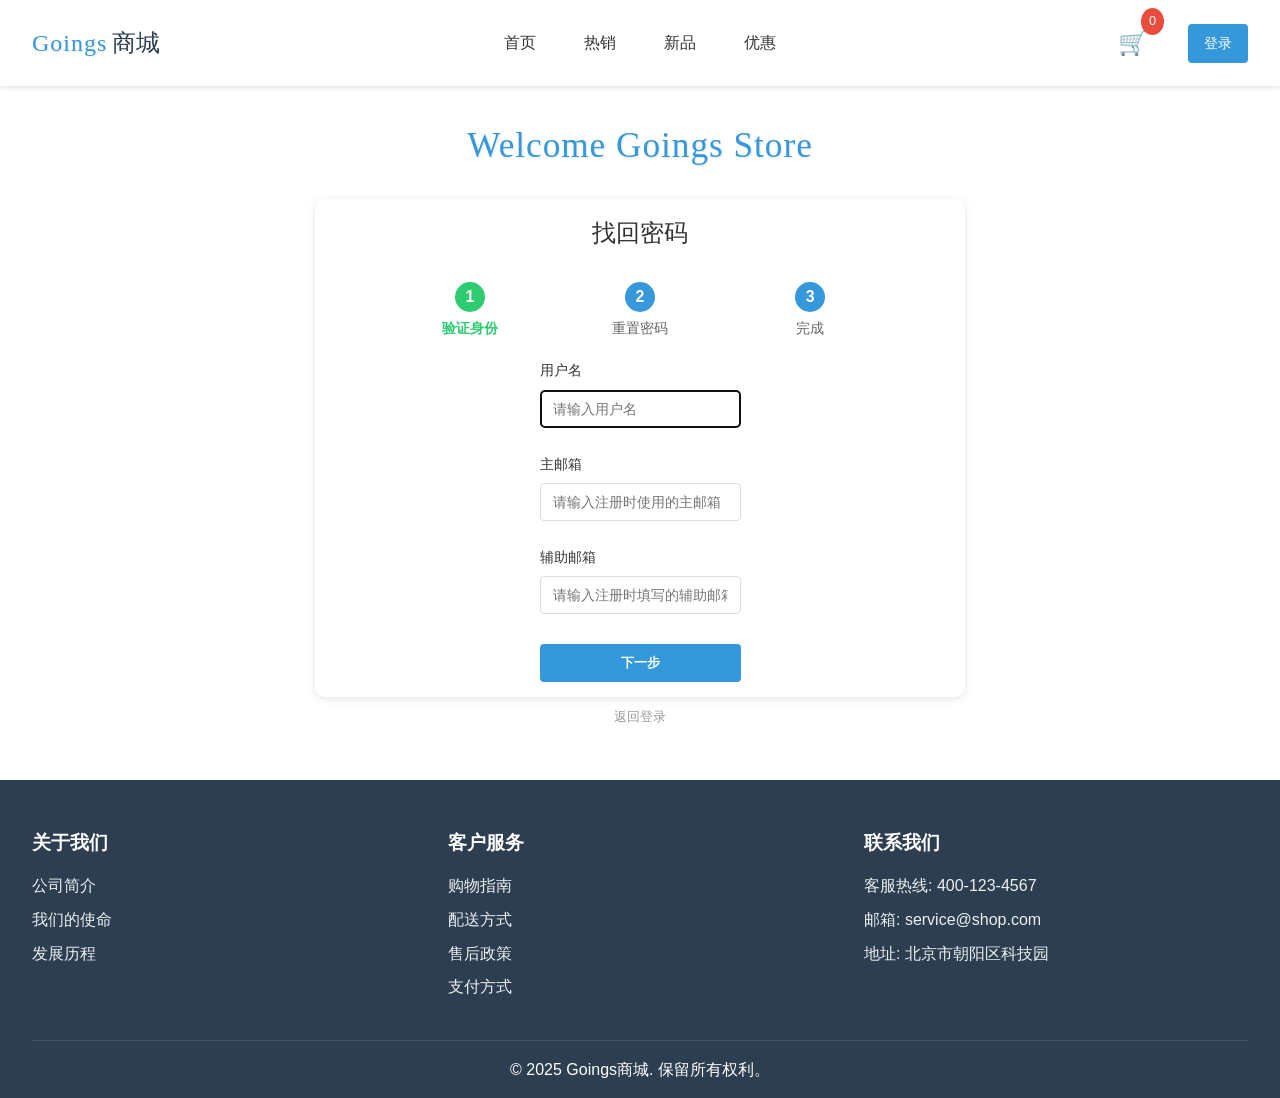
<file: myweb/forgot.html>
<!DOCTYPE html>
<html lang="zh-CN">
<head>
    <meta charset="UTF-8">
    <meta name="viewport" content="width=device-width, initial-scale=1.0">
    <title>忘记密码 - Goings商城</title>
    <link rel="stylesheet" href="assets/css/styles.css">
    <link rel="stylesheet" href="assets/css/forget.css">
</head>
<body class="login-page-body forgot-password-page">
    <!-- 顶部导航栏 -->
    <header class="navbar">
        <div class="logo">
            <h1><span class="logo-brand">Goings</span><span class="logo-text">商城</span></h1>
        </div>
        <nav class="nav-links">
            <a href="index.html" class="nav-link">首页</a>
            <a href="hot.html" class="nav-link">热销</a>
            <a href="new.html" class="nav-link">新品</a>
            <a href="sale.html" class="nav-link">优惠</a>
        </nav>
        <div class="cart">
            <a href="cart.html" class="cart-link">
                <span class="cart-icon">🛒</span>
                <span class="cart-count">0</span>
            </a>
        </div>
        <div class="user-welcome" id="user-welcome">
            <a href="login.html" class="login-link" id="login-link">登录</a>
        </div>
    </header>

    <!-- 主要内容区域 -->
    <main class="main-content">
        <div class="login-container">
            <div class="store-welcome">Welcome Goings Store</div>
            <div class="login-form">
                <h2>找回密码</h2>
                
                <div class="forgot-steps">
                    <div class="step active" id="step1">
                        <div class="step-number">1</div>
                        <div class="step-text">验证身份</div>
                    </div>
                    <div class="step" id="step2">
                        <div class="step-number">2</div>
                        <div class="step-text">重置密码</div>
                    </div>
                    <div class="step" id="step3">
                        <div class="step-number">3</div>
                        <div class="step-text">完成</div>
                    </div>
                </div>
                
                <div class="form-container">
                    <!-- 步骤1：验证身份 -->
                    <div id="verify-identity" class="active">
                        <div class="form-groups-container">
                            <div class="form-group">
                                <label for="username">用户名</label>
                                <input type="text" id="username" name="username" placeholder="请输入用户名" required>
                                <span class="error-text" id="username-error"></span>
                            </div>
                            <div class="form-group">
                                <label for="email">主邮箱</label>
                                <input type="email" id="email" name="email" placeholder="请输入注册时使用的主邮箱" required>
                                <span class="error-text" id="email-error"></span>
                            </div>
                            <div class="form-group">
                                <label for="backup-email">辅助邮箱</label>
                                <input type="email" id="backup-email" name="backup-email" placeholder="请输入注册时填写的辅助邮箱" required>
                                <span class="error-text" id="backup-email-error"></span>
                            </div>
                        </div>
                        
                        <div class="step-navigation">
                            <button type="button" id="verify-btn" class="next-btn">下一步</button>
                        </div>
                    </div>
                    
                    <!-- 步骤2：重置密码 -->
                    <div id="reset-password">
                        <div class="form-groups-container">
                            <div class="form-group">
                                <label for="new-password">新密码</label>
                                <input type="password" id="new-password" name="new-password" placeholder="请设置新密码" required>
                                <span class="error-text" id="new-password-error"></span>
                            </div>
                            <div class="form-group">
                                <label for="confirm-new-password">确认新密码</label>
                                <input type="password" id="confirm-new-password" name="confirm-new-password" placeholder="请再次输入新密码" required>
                                <span class="error-text" id="confirm-new-password-error"></span>
                            </div>
                        </div>
                        
                        <div class="step-navigation">
                            <button type="button" id="back-to-verify" class="back-btn">返回上一步</button>
                            <button type="button" id="reset-btn" class="submit-btn">重置密码</button>
                        </div>
                    </div>
                    
                    <!-- 步骤3：完成 -->
                    <div id="complete">
                        <div class="result-message">
                            <div class="success-icon">✓</div>
                            <p>密码重置成功！</p>
                            <p>您现在可以使用新密码登录您的账户。</p>
                        </div>
                        
                        <div class="step-navigation">
                            <a href="login.html" class="reset-btn">前往登录</a>
                        </div>
                    </div>
                </div>
            </div>
            <div class="return-login-container">
                <p class="return-login-guide"><a href="login.html" class="return-login-link">返回登录</a></p>
            </div>
        </div>
    </main>

    <!-- 页脚 -->
    <footer class="footer">
        <div class="footer-content">
            <div class="footer-section">
                <h3>关于我们</h3>
                <p>公司简介</p>
                <p>我们的使命</p>
                <p>发展历程</p>
            </div>
            <div class="footer-section">
                <h3>客户服务</h3>
                <p>购物指南</p>
                <p>配送方式</p>
                <p>售后政策</p>
                <p>支付方式</p>
            </div>
            <div class="footer-section">
                <h3>联系我们</h3>
                <p>客服热线: 400-123-4567</p>
                <p>邮箱: service@shop.com</p>
                <p>地址: 北京市朝阳区科技园</p>
            </div>
        </div>
        <div class="footer-bottom">
            <p>&copy; 2025 Goings商城. 保留所有权利。</p>
        </div>
    </footer>

    <script>
        /**
         * 找回密码功能模块
         */
        const ForgotPasswordManager = {
            // DOM元素
            elements: {
                steps: {
                    step1: null,
                    step2: null,
                    step3: null
                },
                formContainers: {
                    verifyIdentity: null,
                    resetPassword: null,
                    complete: null
                },
                inputs: {
                    username: null,
                    email: null,
                    backupEmail: null,
                    newPassword: null,
                    confirmNewPassword: null
                },
                errors: {
                    username: null,
                    email: null,
                    backupEmail: null,
                    newPassword: null,
                    confirmNewPassword: null
                },
                buttons: {
                    verifyBtn: null,
                    backToVerifyBtn: null,
                    resetBtn: null
                }
            },
            
            // 当前活动用户
            currentUser: null,
            
            // 初始化
            init: function() {
                // 获取步骤元素
                this.elements.steps.step1 = document.getElementById('step1');
                this.elements.steps.step2 = document.getElementById('step2');
                this.elements.steps.step3 = document.getElementById('step3');
                
                // 获取表单容器
                this.elements.formContainers.verifyIdentity = document.getElementById('verify-identity');
                this.elements.formContainers.resetPassword = document.getElementById('reset-password');
                this.elements.formContainers.complete = document.getElementById('complete');
                
                // 获取输入字段
                this.elements.inputs.username = document.getElementById('username');
                this.elements.inputs.email = document.getElementById('email');
                this.elements.inputs.backupEmail = document.getElementById('backup-email');
                this.elements.inputs.newPassword = document.getElementById('new-password');
                this.elements.inputs.confirmNewPassword = document.getElementById('confirm-new-password');
                
                // 获取错误提示元素
                this.elements.errors.username = document.getElementById('username-error');
                this.elements.errors.email = document.getElementById('email-error');
                this.elements.errors.backupEmail = document.getElementById('backup-email-error');
                this.elements.errors.newPassword = document.getElementById('new-password-error');
                this.elements.errors.confirmNewPassword = document.getElementById('confirm-new-password-error');
                
                // 获取按钮
                this.elements.buttons.verifyBtn = document.getElementById('verify-btn');
                this.elements.buttons.backToVerifyBtn = document.getElementById('back-to-verify');
                this.elements.buttons.resetBtn = document.getElementById('reset-btn');
                
                // 绑定事件
                this.bindEvents();
                
                // 聚焦第一个输入框
                this.elements.inputs.username.focus();
            },
            
            // 绑定事件
            bindEvents: function() {
                // 验证按钮点击事件
                this.elements.buttons.verifyBtn.addEventListener('click', this.handleVerifyIdentity.bind(this));
                
                // 返回验证步骤按钮点击事件
                this.elements.buttons.backToVerifyBtn.addEventListener('click', this.goToStep.bind(this, 1));
                
                // 重置密码按钮点击事件
                this.elements.buttons.resetBtn.addEventListener('click', this.handleResetPassword.bind(this));
                
                // 输入框事件监听
                this.elements.inputs.username.addEventListener('input', () => {
                    this.clearError('username');
                });
                
                this.elements.inputs.email.addEventListener('input', () => {
                    this.clearError('email');
                });
                
                this.elements.inputs.backupEmail.addEventListener('input', () => {
                    this.clearError('backupEmail');
                });
                
                this.elements.inputs.newPassword.addEventListener('input', () => {
                    this.clearError('newPassword');
                    if (this.elements.inputs.confirmNewPassword.value.trim().length > 0) {
                        this.validatePasswordMatch();
                    }
                });
                
                this.elements.inputs.confirmNewPassword.addEventListener('input', () => {
                    this.validatePasswordMatch();
                });
            },
            
            // 切换到指定步骤
            goToStep: function(stepNumber) {
                // 更新步骤指示器
                Object.values(this.elements.steps).forEach((step, index) => {
                    if (index + 1 <= stepNumber) {
                        step.classList.add('active');
                    } else {
                        step.classList.remove('active');
                    }
                });
                
                // 显示相应的表单
                Object.values(this.elements.formContainers).forEach((container) => {
                    container.classList.remove('active');
                });
                
                switch (stepNumber) {
                    case 1:
                        this.elements.formContainers.verifyIdentity.classList.add('active');
                        this.elements.inputs.username.focus();
                        break;
                    case 2:
                        this.elements.formContainers.resetPassword.classList.add('active');
                        this.elements.inputs.newPassword.focus();
                        break;
                    case 3:
                        this.elements.formContainers.complete.classList.add('active');
                        break;
                }
            },
            
            // 显示错误信息
            showError: function(field, message) {
                this.elements.errors[field].textContent = message;
                this.elements.inputs[field].classList.add('input-error');
            },
            
            // 清除错误信息
            clearError: function(field) {
                this.elements.errors[field].textContent = '';
                this.elements.inputs[field].classList.remove('input-error');
            },
            
            // 清除所有错误信息
            clearAllErrors: function() {
                Object.keys(this.elements.errors).forEach(field => {
                    this.clearError(field);
                });
            },
            
            // 验证密码匹配
            validatePasswordMatch: function() {
                const newPassword = this.elements.inputs.newPassword.value;
                const confirmNewPassword = this.elements.inputs.confirmNewPassword.value;
                
                this.clearError('confirmNewPassword');
                
                if (confirmNewPassword !== '' && newPassword !== confirmNewPassword) {
                    this.showError('confirmNewPassword', '两次输入的密码不一致');
                    return false;
                }
                
                return true;
            },
            
            // 验证身份处理
            handleVerifyIdentity: function() {
                this.clearAllErrors();
                
                const username = this.elements.inputs.username.value.trim();
                const email = this.elements.inputs.email.value.trim();
                const backupEmail = this.elements.inputs.backupEmail.value.trim();
                
                // 验证用户名不能为空
                if (username === '') {
                    this.showError('username', '请输入用户名');
                    return;
                }
                
                // 验证主邮箱不能为空
                if (email === '') {
                    this.showError('email', '请输入主邮箱');
                    return;
                }
                
                // 验证辅助邮箱不能为空
                if (backupEmail === '') {
                    this.showError('backupEmail', '请输入辅助邮箱');
                    return;
                }
                
                // 从本地存储获取用户信息
                const userData = localStorage.getItem(username);
                
                if (!userData) {
                    this.showError('username', '该用户不存在');
                    return;
                }
                
                try {
                    const user = JSON.parse(userData);
                    
                    if (user.email !== email) {
                        this.showError('email', '主邮箱与注册信息不匹配');
                        return;
                    }
                    
                    if (!user.backupEmail) {
                        this.showError('backupEmail', '此用户未设置辅助邮箱，无法通过此方式找回密码');
                        return;
                    }
                    
                    if (user.backupEmail !== backupEmail) {
                        this.showError('backupEmail', '辅助邮箱与注册信息不匹配');
                        return;
                    }
                    
                    // 验证通过，保存当前用户并前进到下一步
                    this.currentUser = {
                        username: username,
                        email: email,
                        backupEmail: backupEmail
                    };
                    
                    this.goToStep(2);
                    
                } catch (e) {
                    this.showError('username', '获取用户信息失败，请重试');
                    console.error('解析用户数据出错:', e);
                }
            },
            
            // 重置密码处理
            handleResetPassword: function() {
                this.clearAllErrors();
                
                const newPassword = this.elements.inputs.newPassword.value;
                const confirmNewPassword = this.elements.inputs.confirmNewPassword.value;
                
                // 验证新密码非空
                if (newPassword === '') {
                    this.showError('newPassword', '请输入新密码');
                    return;
                }
                
                // 验证新密码长度
                if (newPassword.length < 6) {
                    this.showError('newPassword', '密码长度不能少于6个字符');
                    return;
                }
                
                // 验证确认密码非空
                if (confirmNewPassword === '') {
                    this.showError('confirmNewPassword', '请确认新密码');
                    return;
                }
                
                // 验证两次密码一致
                if (newPassword !== confirmNewPassword) {
                    this.showError('confirmNewPassword', '两次输入的密码不一致');
                    return;
                }
                
                // 获取当前用户数据
                if (!this.currentUser || !this.currentUser.username) {
                    alert('系统错误，请重新开始找回密码流程');
                    this.goToStep(1);
                    return;
                }
                
                // 从本地存储获取完整用户信息
                const userData = localStorage.getItem(this.currentUser.username);
                
                if (!userData) {
                    alert('用户信息丢失，请重新开始找回密码流程');
                    this.goToStep(1);
                    return;
                }
                
                try {
                    const user = JSON.parse(userData);
                    
                    // 模拟更新密码（在实际应用中，这里应该调用API来更新密码）
                    // 由于密码在真实环境会存储在后端，这里我们模拟一个客户端保存用户信息
                    localStorage.setItem('passwordResetSuccess', 'true');
                    
                    // 更新成功，前进到最后一步
                    this.goToStep(3);
                    
                } catch (e) {
                    alert('更新密码失败，请重试');
                    console.error('更新密码出错:', e);
                }
            }
        };
        
        // 页面加载完成后初始化找回密码模块
        document.addEventListener('DOMContentLoaded', function() {
            ForgotPasswordManager.init();
        });
    </script>
</body>
</html>
</file>
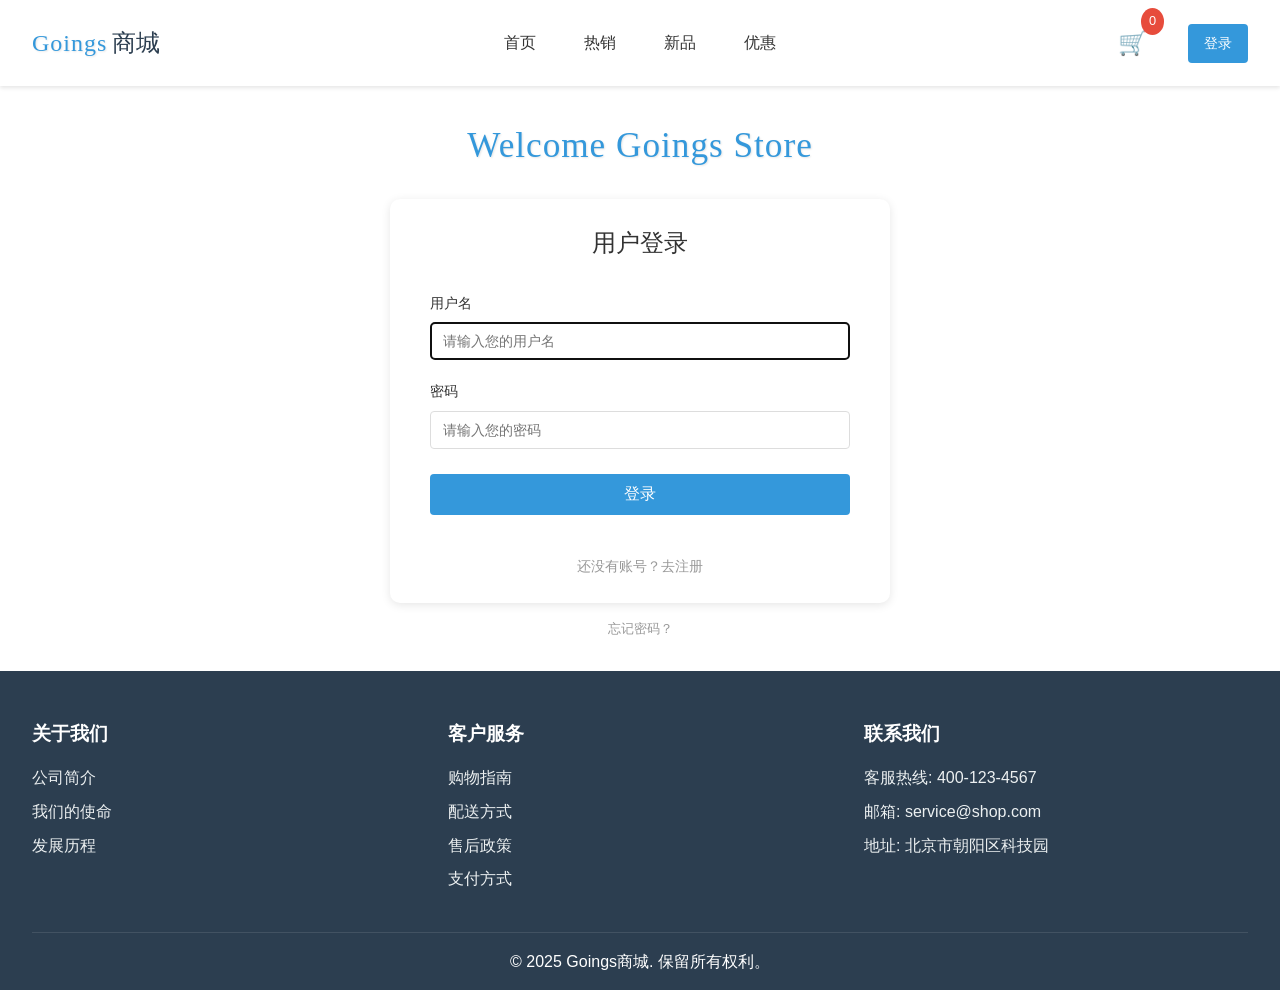
<file: myweb/login.html>
<!DOCTYPE html>
<html lang="zh-CN">
<head>
    <meta charset="UTF-8">
    <meta name="viewport" content="width=device-width, initial-scale=1.0">
    <title>登录 - Goings商城</title>
    <link rel="stylesheet" href="assets/css/styles.css">
</head>
<body class="login-page-body">
    <!-- 顶部导航栏 -->
    <header class="navbar">
        <div class="logo">
            <h1><span class="logo-brand">Goings</span><span class="logo-text">商城</span></h1>
        </div>
        <nav class="nav-links">
            <a href="index.html" class="nav-link">首页</a>
            <a href="hot.html" class="nav-link">热销</a>
            <a href="new.html" class="nav-link">新品</a>
            <a href="sale.html" class="nav-link">优惠</a>
        </nav>
        <div class="cart">
            <a href="cart.html" class="cart-link">
                <span class="cart-icon">🛒</span>
                <span class="cart-count">0</span>
            </a>
        </div>
        <div class="user-welcome" id="user-welcome">
            <a href="login.html" class="login-link active" id="login-link">登录</a>
        </div>
    </header>

    <!-- 主要内容区域 -->
    <main class="main-content">
        <div class="login-container">
            <div class="store-welcome">Welcome Goings Store</div>
            <div class="login-form">
                <h2>用户登录</h2>
                <div class="form-groups-container">
                    <div class="form-group">
                        <label for="username">用户名</label>
                        <input type="text" id="username" name="username" placeholder="请输入您的用户名" required>
                    </div>
                    <div class="form-group">
                        <label for="password">密码</label>
                        <input type="password" id="password" name="password" placeholder="请输入您的密码" required>
                    </div>
                </div>
                <button type="button" id="login-btn" class="login-btn">登录</button>
                <p class="login-message" id="login-message"></p>
                <p class="register-guide">还没有账号？<a href="register.html" class="register-link">去注册</a></p>
            </div>
            <div class="forgot-password-container" style="text-align: center; margin-top: 1rem;">
                <p class="forgot-password-guide"><a href="forgot.html" class="forgot-password-link">忘记密码？</a></p>
            </div>
        </div>
    </main>

    <!-- 页脚 -->
    <footer class="footer">
        <div class="footer-content">
            <div class="footer-section">
                <h3>关于我们</h3>
                <p>公司简介</p>
                <p>我们的使命</p>
                <p>发展历程</p>
            </div>
            <div class="footer-section">
                <h3>客户服务</h3>
                <p>购物指南</p>
                <p>配送方式</p>
                <p>售后政策</p>
                <p>支付方式</p>
            </div>
            <div class="footer-section">
                <h3>联系我们</h3>
                <p>客服热线: 400-123-4567</p>
                <p>邮箱: service@shop.com</p>
                <p>地址: 北京市朝阳区科技园</p>
            </div>
        </div>
        <div class="footer-bottom">
            <p>&copy; 2025 Goings商城. 保留所有权利。</p>
        </div>
    </footer>

    <script>
        /**
         * 登录功能模块
         */
        const LoginManager = {
            // DOM元素
            elements: {
                loginForm: null,
                usernameInput: null,
                passwordInput: null,
                loginBtn: null,
                loginMessage: null
            },
            
            // 初始化
            init: function() {
                // 获取DOM元素
                this.elements.usernameInput = document.getElementById('username');
                this.elements.passwordInput = document.getElementById('password');
                this.elements.loginBtn = document.getElementById('login-btn');
                this.elements.loginMessage = document.getElementById('login-message');
                
                // 检查URL参数
                const urlParams = new URLSearchParams(window.location.search);
                if (urlParams.get('registered') === 'true') {
                    this.showSuccess('注册成功，请登录');
                }
                
                // 绑定事件
                this.bindEvents();
                
                // 聚焦用户名输入框
                this.elements.usernameInput.focus();
            },
            
            // 绑定事件
            bindEvents: function() {
                // 登录按钮点击事件
                this.elements.loginBtn.addEventListener('click', this.handleLogin.bind(this));
                
                // 键盘回车事件
                document.addEventListener('keydown', (e) => {
                    if (e.key === 'Enter') {
                        this.handleLogin();
                    }
                });
                
                // 清除错误信息
                this.elements.usernameInput.addEventListener('input', this.clearErrorMessage.bind(this));
                this.elements.passwordInput.addEventListener('input', this.clearErrorMessage.bind(this));
            },
            
            // 清除错误信息
            clearErrorMessage: function() {
                this.elements.loginMessage.textContent = '';
                this.elements.usernameInput.classList.remove('input-error');
                this.elements.passwordInput.classList.remove('input-error');
            },
            
            // 验证表单
            validateForm: function() {
                const username = this.elements.usernameInput.value.trim();
                const password = this.elements.passwordInput.value;
                
                if (!username) {
                    this.showError('请输入用户名');
                    this.elements.usernameInput.classList.add('input-error');
                    this.elements.usernameInput.focus();
                    return false;
                }
                
                if (!password) {
                    this.showError('请输入密码');
                    this.elements.passwordInput.classList.add('input-error');
                    this.elements.passwordInput.focus();
                    return false;
                }
                
                return true;
            },
            
            // 显示错误信息
            showError: function(message) {
                this.elements.loginMessage.textContent = message;
                this.elements.loginMessage.style.color = '#e74c3c';
            },
            
            // 显示成功信息
            showSuccess: function(message) {
                this.elements.loginMessage.textContent = message;
                this.elements.loginMessage.style.color = '#2ecc71';
            },
            
            // 处理登录
            handleLogin: function() {
                // 验证表单
                if (!this.validateForm()) {
                    return;
                }
                
                const username = this.elements.usernameInput.value.trim();
                const password = this.elements.passwordInput.value;
                
                // 设置按钮为加载状态
                const originalBtnText = this.elements.loginBtn.textContent;
                this.elements.loginBtn.textContent = '登录中...';
                this.elements.loginBtn.classList.add('btn-loading');
                this.elements.loginBtn.disabled = true;
                
                // 模拟登录请求
                this.mockLoginRequest(username, password)
                    .then(response => {
                        // 保存用户信息
                        localStorage.setItem('username', username);
                        
                        // 显示成功信息
                        this.showSuccess(`登录成功，欢迎你 ${username}`);
                        
                        // 2秒后跳转到首页
                        setTimeout(() => {
                            window.location.href = 'index.html';
                        }, 1500);
                    })
                    .catch(error => {
                        this.showError(error.message);
                        
                        // 根据错误类型添加相应的错误样式
                        if (error.type === 'username') {
                            this.elements.usernameInput.classList.add('input-error');
                        } else if (error.type === 'password') {
                            this.elements.passwordInput.classList.add('input-error');
                        }
                    })
                    .finally(() => {
                        // 恢复按钮状态
                        setTimeout(() => {
                            this.elements.loginBtn.textContent = originalBtnText;
                            this.elements.loginBtn.classList.remove('btn-loading');
                            this.elements.loginBtn.disabled = false;
                        }, 1000);
                    });
            },
            
            // 模拟登录请求
            mockLoginRequest: function(username, password) {
                return new Promise((resolve, reject) => {
                    // 模拟网络延迟
                    setTimeout(() => {
                        // 在实际应用中，这里应该调用后端API进行验证
                        
                        // 以下为模拟验证逻辑
                        const isUserExists = localStorage.getItem(username) !== null || username === 'admin';
                        
                        if (!isUserExists) {
                            reject({
                                message: '用户不存在，请先注册',
                                type: 'username'
                            });
                            return;
                        }
                        
                        const isPasswordCorrect = password === 'password123' || password === '123456';
                        
                        if (!isPasswordCorrect) {
                            reject({
                                message: '密码错误，请重新输入',
                                type: 'password'
                            });
                            return;
                        }
                        
                        // 模拟登录成功
                        resolve({ success: true, message: '登录成功' });
                    }, 1000);
                });
            }
        };
        
        // 页面加载完成后初始化登录模块
        document.addEventListener('DOMContentLoaded', function() {
            LoginManager.init();
        });
    </script>
</body>
</html>
</file>
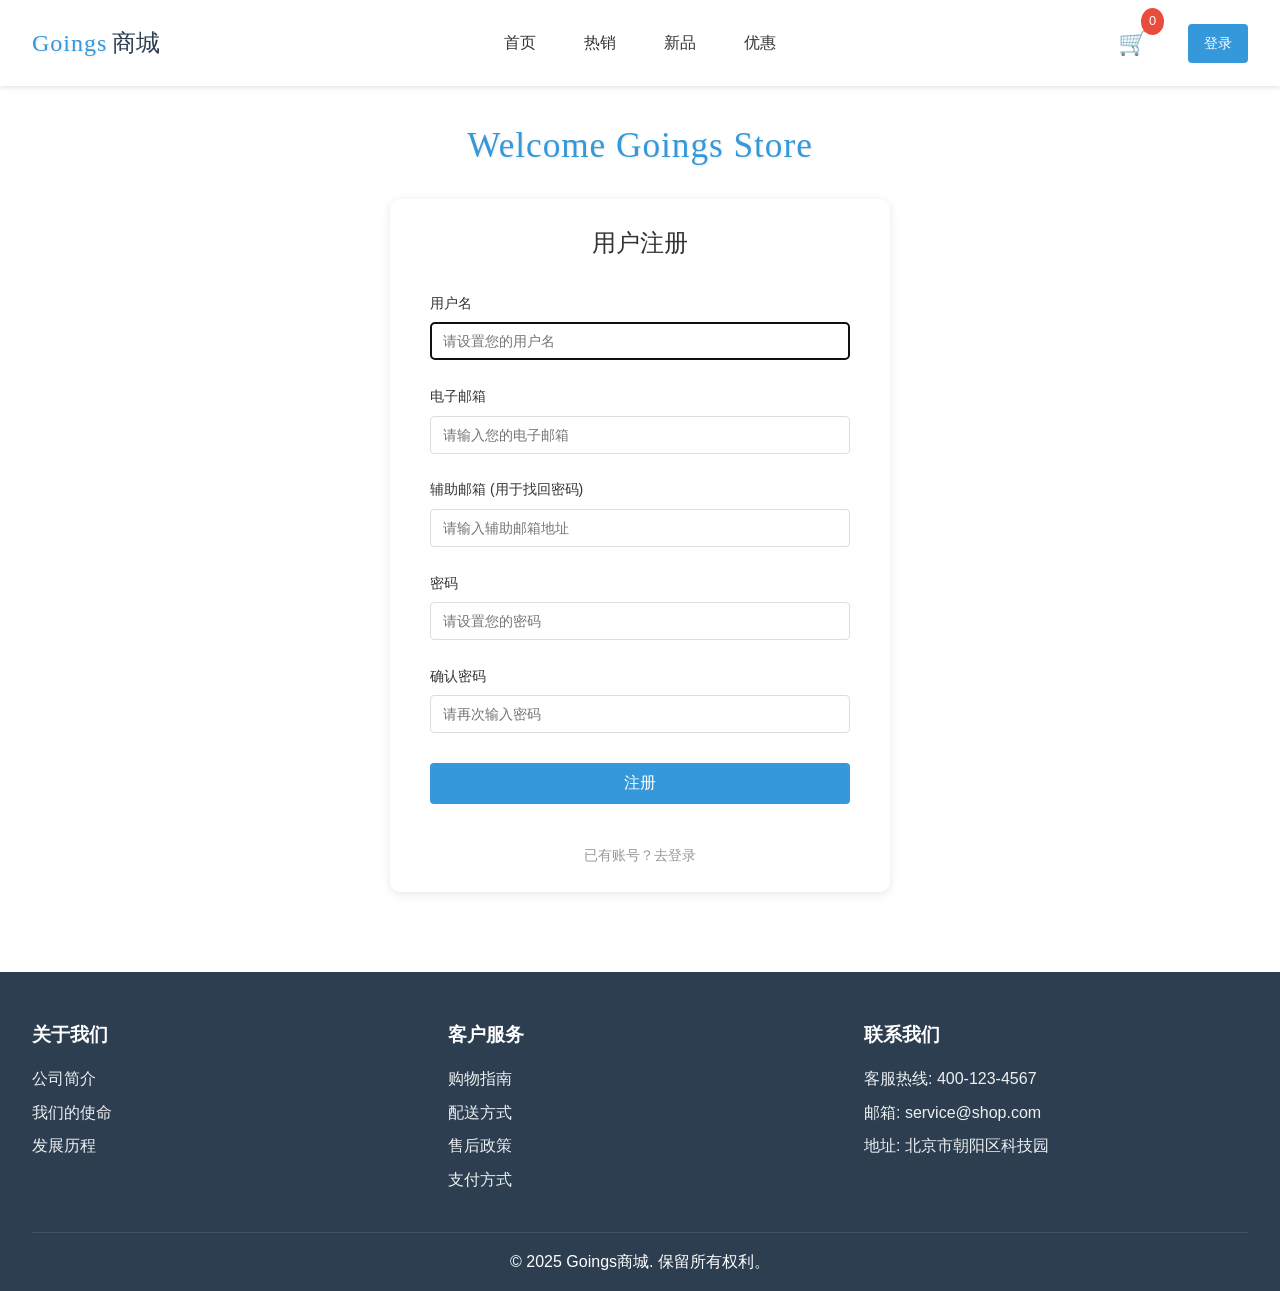
<file: myweb/register.html>
<!DOCTYPE html>
<html lang="zh-CN">
<head>
    <meta charset="UTF-8">
    <meta name="viewport" content="width=device-width, initial-scale=1.0">
    <title>注册 - Goings商城</title>
    <link rel="stylesheet" href="assets/css/styles.css">
</head>
<body class="register-page-body">
    <!-- 顶部导航栏 -->
    <header class="navbar">
        <div class="logo">
            <h1><span class="logo-brand">Goings</span><span class="logo-text">商城</span></h1>
        </div>
        <nav class="nav-links">
            <a href="index.html" class="nav-link">首页</a>
            <a href="hot.html" class="nav-link">热销</a>
            <a href="new.html" class="nav-link">新品</a>
            <a href="sale.html" class="nav-link">优惠</a>
        </nav>
        <div class="cart">
            <a href="cart.html" class="cart-link">
                <span class="cart-icon">🛒</span>
                <span class="cart-count">0</span>
            </a>
        </div>
        <div class="user-welcome" id="user-welcome">
            <a href="login.html" class="login-link" id="login-link">登录</a>
        </div>
    </header>

    <!-- 主要内容区域 -->
    <main class="main-content">
        <div class="register-container">
            <div class="store-welcome">Welcome Goings Store</div>
            <div class="register-form">
                <h2>用户注册</h2>
                <div class="form-groups-container">
                    <div class="form-group">
                        <label for="username">用户名</label>
                        <input type="text" id="username" name="username" placeholder="请设置您的用户名" required>
                        <span class="error-text" id="username-error"></span>
                    </div>
                    <div class="form-group">
                        <label for="email">电子邮箱</label>
                        <input type="email" id="email" name="email" placeholder="请输入您的电子邮箱" required>
                        <span class="error-text" id="email-error"></span>
                    </div>
                    <div class="form-group">
                        <label for="backup-email">辅助邮箱 (用于找回密码)</label>
                        <input type="email" id="backup-email" name="backup-email" placeholder="请输入辅助邮箱地址">
                        <span class="error-text" id="backup-email-error"></span>
                    </div>
                    <div class="form-group">
                        <label for="password">密码</label>
                        <input type="password" id="password" name="password" placeholder="请设置您的密码" required>
                        <span class="error-text" id="password-error"></span>
                    </div>
                    <div class="form-group">
                        <label for="confirm-password">确认密码</label>
                        <input type="password" id="confirm-password" name="confirm-password" placeholder="请再次输入密码" required>
                        <span class="error-text" id="confirm-password-error"></span>
                    </div>
                </div>
                <button type="button" id="register-btn" class="register-btn">注册</button>
                <p class="register-message" id="register-message"></p>
                <p class="login-guide">已有账号？<a href="login.html" class="login-guide-link">去登录</a></p>
            </div>
        </div>
    </main>

    <!-- 页脚 -->
    <footer class="footer">
        <div class="footer-content">
            <div class="footer-section">
                <h3>关于我们</h3>
                <p>公司简介</p>
                <p>我们的使命</p>
                <p>发展历程</p>
            </div>
            <div class="footer-section">
                <h3>客户服务</h3>
                <p>购物指南</p>
                <p>配送方式</p>
                <p>售后政策</p>
                <p>支付方式</p>
            </div>
            <div class="footer-section">
                <h3>联系我们</h3>
                <p>客服热线: 400-123-4567</p>
                <p>邮箱: service@shop.com</p>
                <p>地址: 北京市朝阳区科技园</p>
            </div>
        </div>
        <div class="footer-bottom">
            <p>&copy; 2025 Goings商城. 保留所有权利。</p>
        </div>
    </footer>

    <script>
        /**
         * 注册功能模块
         */
        const RegisterManager = {
            // DOM元素
            elements: {
                usernameInput: null,
                emailInput: null,
                backupEmailInput: null,
                passwordInput: null,
                confirmPasswordInput: null,
                registerBtn: null,
                registerMessage: null,
                errorElements: {
                    username: null,
                    email: null,
                    backupEmail: null,
                    password: null,
                    confirmPassword: null
                }
            },
            
            // 初始化
            init: function() {
                // 获取DOM元素
                this.elements.usernameInput = document.getElementById('username');
                this.elements.emailInput = document.getElementById('email');
                this.elements.backupEmailInput = document.getElementById('backup-email');
                this.elements.passwordInput = document.getElementById('password');
                this.elements.confirmPasswordInput = document.getElementById('confirm-password');
                this.elements.registerBtn = document.getElementById('register-btn');
                this.elements.registerMessage = document.getElementById('register-message');
                
                this.elements.errorElements.username = document.getElementById('username-error');
                this.elements.errorElements.email = document.getElementById('email-error');
                this.elements.errorElements.backupEmail = document.getElementById('backup-email-error');
                this.elements.errorElements.password = document.getElementById('password-error');
                this.elements.errorElements.confirmPassword = document.getElementById('confirm-password-error');
                
                // 绑定事件
                this.bindEvents();
                
                // 聚焦用户名输入框
                this.elements.usernameInput.focus();
            },
            
            // 绑定事件
            bindEvents: function() {
                // 注册按钮点击事件
                this.elements.registerBtn.addEventListener('click', this.handleRegister.bind(this));
                
                // 键盘回车事件
                document.addEventListener('keydown', (e) => {
                    if (e.key === 'Enter') {
                        this.handleRegister();
                    }
                });
                
                // 输入框事件监听
                this.elements.usernameInput.addEventListener('input', () => {
                    this.validateField('username');
                });
                
                this.elements.emailInput.addEventListener('input', () => {
                    this.validateField('email');
                });
                
                this.elements.backupEmailInput.addEventListener('input', () => {
                    this.validateField('backupEmail');
                });
                
                this.elements.passwordInput.addEventListener('input', () => {
                    this.validateField('password');
                    if (this.elements.confirmPasswordInput.value.trim().length > 0) {
                        this.validateField('confirmPassword');
                    }
                });
                
                this.elements.confirmPasswordInput.addEventListener('input', () => {
                    this.validateField('confirmPassword');
                });
            },
            
            // 清除所有错误信息
            clearAllErrors: function() {
                this.elements.registerMessage.textContent = '';
                this.clearFieldError('username');
                this.clearFieldError('email');
                this.clearFieldError('backupEmail');
                this.clearFieldError('password');
                this.clearFieldError('confirmPassword');
            },
            
            // 清除特定字段的错误
            clearFieldError: function(fieldName) {
                const inputElement = this.getInputElement(fieldName);
                const errorElement = this.elements.errorElements[fieldName];
                
                if (inputElement) {
                    inputElement.classList.remove('input-error');
                }
                if (errorElement) {
                    errorElement.textContent = '';
                }
            },
            
            // 获取输入元素
            getInputElement: function(fieldName) {
                switch (fieldName) {
                    case 'username': return this.elements.usernameInput;
                    case 'email': return this.elements.emailInput;
                    case 'backupEmail': return this.elements.backupEmailInput;
                    case 'password': return this.elements.passwordInput;
                    case 'confirmPassword': return this.elements.confirmPasswordInput;
                    default: return null;
                }
            },
            
            // 显示字段错误
            showFieldError: function(fieldName, message) {
                const inputElement = this.getInputElement(fieldName);
                const errorElement = this.elements.errorElements[fieldName];
                
                if (inputElement) {
                    inputElement.classList.add('input-error');
                }
                if (errorElement) {
                    errorElement.textContent = message;
                }
            },
            
            // 验证单个字段
            validateField: function(fieldName) {
                this.clearFieldError(fieldName);
                
                const username = this.elements.usernameInput.value.trim();
                const email = this.elements.emailInput.value.trim();
                const backupEmail = this.elements.backupEmailInput.value.trim();
                const password = this.elements.passwordInput.value;
                const confirmPassword = this.elements.confirmPasswordInput.value;
                
                switch (fieldName) {
                    case 'username':
                        if (username === '') {
                            this.showFieldError('username', '请输入用户名');
                            return false;
                        }
                        if (username.length < 3) {
                            this.showFieldError('username', '用户名长度不能少于3个字符');
                            return false;
                        }
                        break;
                        
                    case 'email':
                        if (email === '') {
                            this.showFieldError('email', '请输入电子邮箱');
                            return false;
                        }
                        if (!this.validateEmail(email)) {
                            this.showFieldError('email', '请输入有效的电子邮箱地址');
                            return false;
                        }
                        break;
                        
                    case 'backupEmail':
                        if (backupEmail !== '' && !this.validateEmail(backupEmail)) {
                            this.showFieldError('backupEmail', '请输入有效的辅助邮箱地址');
                            return false;
                        }
                        if (backupEmail === email && backupEmail !== '') {
                            this.showFieldError('backupEmail', '辅助邮箱不能与主邮箱相同');
                            return false;
                        }
                        break;
                        
                    case 'password':
                        if (password === '') {
                            this.showFieldError('password', '请输入密码');
                            return false;
                        }
                        if (password.length < 6) {
                            this.showFieldError('password', '密码长度不能少于6个字符');
                            return false;
                        }
                        break;
                        
                    case 'confirmPassword':
                        if (confirmPassword === '') {
                            this.showFieldError('confirmPassword', '请确认密码');
                            return false;
                        }
                        if (password !== confirmPassword) {
                            this.showFieldError('confirmPassword', '两次输入的密码不一致');
                            return false;
                        }
                        break;
                }
                
                return true;
            },
            
            // 验证表单
            validateForm: function() {
                let isValid = true;
                
                // 验证每个字段
                if (!this.validateField('username')) {
                    isValid = false;
                }
                
                if (!this.validateField('email')) {
                    isValid = false;
                }
                
                if (!this.validateField('backupEmail')) {
                    isValid = false;
                }
                
                if (!this.validateField('password')) {
                    isValid = false;
                }
                
                if (!this.validateField('confirmPassword')) {
                    isValid = false;
                }
                
                return isValid;
            },
            
            // 验证邮箱
            validateEmail: function(email) {
                const re = /^[^\s@]+@[^\s@]+\.[^\s@]+$/;
                return re.test(email);
            },
            
            // 显示错误信息
            showError: function(message) {
                this.elements.registerMessage.textContent = message;
                this.elements.registerMessage.style.color = '#e74c3c';
            },
            
            // 显示成功信息
            showSuccess: function(message) {
                this.elements.registerMessage.textContent = message;
                this.elements.registerMessage.style.color = '#2ecc71';
            },
            
            // 处理注册
            handleRegister: function() {
                // 清除全局错误信息
                this.elements.registerMessage.textContent = '';
                
                // 验证表单
                if (!this.validateForm()) {
                    return;
                }
                
                const username = this.elements.usernameInput.value.trim();
                const email = this.elements.emailInput.value.trim();
                const backupEmail = this.elements.backupEmailInput.value.trim();
                const password = this.elements.passwordInput.value;
                
                // 设置按钮为加载状态
                const originalBtnText = this.elements.registerBtn.textContent;
                this.elements.registerBtn.textContent = '注册中...';
                this.elements.registerBtn.classList.add('btn-loading');
                this.elements.registerBtn.disabled = true;
                
                // 模拟注册请求
                this.mockRegisterRequest(username, email, backupEmail, password)
                    .then(response => {
                        // 保存用户信息到本地存储（模拟）
                        localStorage.setItem(username, JSON.stringify({
                            email: email,
                            backupEmail: backupEmail,
                            registerDate: new Date().toISOString()
                        }));
                        
                        // 显示成功信息
                        this.showSuccess('注册成功！即将跳转到登录页面...');
                        
                        // 2秒后跳转到登录页
                        setTimeout(() => {
                            window.location.href = 'login.html?registered=true';
                        }, 2000);
                    })
                    .catch(error => {
                        this.showError(error.message);
                        
                        // 根据错误类型添加相应的错误样式
                        if (error.field) {
                            this.showFieldError(error.field, error.message);
                        }
                    })
                    .finally(() => {
                        // 恢复按钮状态
                        setTimeout(() => {
                            this.elements.registerBtn.textContent = originalBtnText;
                            this.elements.registerBtn.classList.remove('btn-loading');
                            this.elements.registerBtn.disabled = false;
                        }, 1000);
                    });
            },
            
            // 模拟注册请求
            mockRegisterRequest: function(username, email, backupEmail, password) {
                return new Promise((resolve, reject) => {
                    // 模拟网络延迟
                    setTimeout(() => {
                        // 模拟校验逻辑
                        
                        // 检查用户名是否已被注册
                        if (localStorage.getItem(username) !== null && username !== 'admin') {
                            reject({
                                message: '该用户名已被注册',
                                field: 'username'
                            });
                            return;
                        }
                        
                        // 检查邮箱是否已被使用（模拟）
                        const isEmailUsed = Object.keys(localStorage).some(key => {
                            try {
                                const userData = JSON.parse(localStorage.getItem(key));
                                return userData && userData.email === email;
                            } catch (e) {
                                return false;
                            }
                        });
                        
                        if (isEmailUsed && email !== 'admin@example.com') {
                            reject({
                                message: '该邮箱已被使用',
                                field: 'email'
                            });
                            return;
                        }
                        
                        // 模拟注册成功
                        resolve({ success: true, message: '注册成功' });
                    }, 1500);
                });
            }
        };
        
        // 页面加载完成后初始化注册模块
        document.addEventListener('DOMContentLoaded', function() {
            RegisterManager.init();
        });
    </script>
</body>
</html>
</file>
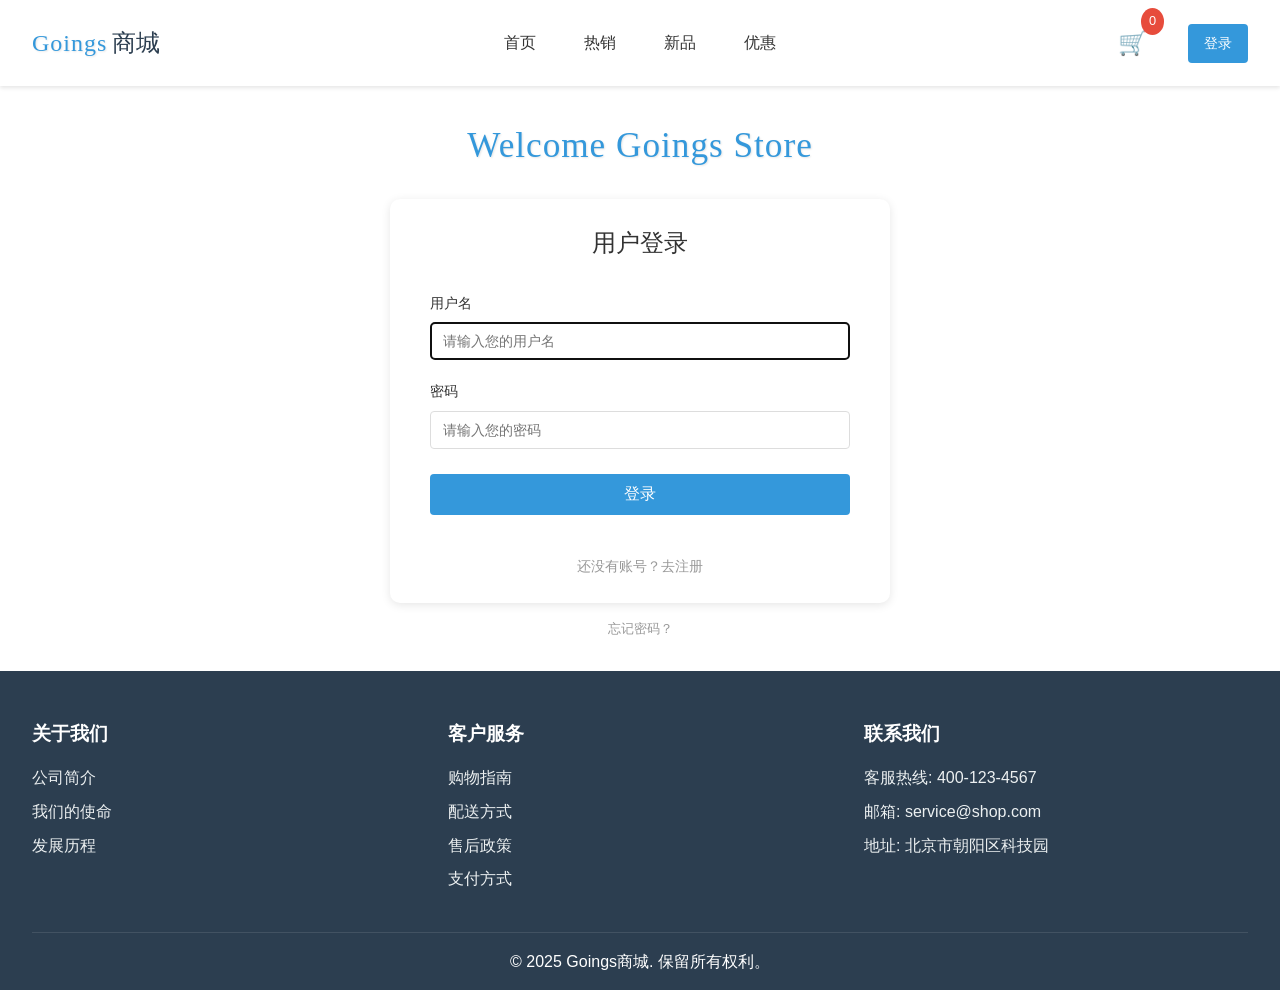
<file: myweb/user.html>
<!DOCTYPE html>
<html lang="zh-CN">
<head>
    <meta charset="UTF-8">
    <meta name="viewport" content="width=device-width, initial-scale=1.0">
    <title>个人中心 - Goings商城</title>
    <link rel="stylesheet" href="assets/css/styles.css">
    <link rel="stylesheet" href="assets/css/user.css">
    <script src="assets/js/cart/cartManager.js"></script>
    <script src="assets/js/cart/cartCount.js"></script>
    <style>
        /* 直接在页面内覆盖样式 */
        .user-page .main-content {
            display: flex;
            width: 100%;
            max-width: 100%;
            padding: 2rem;
            gap: 20px;
        }
        
        .user-sidebar {
            width: 200px;
            min-width: 200px;
            flex-shrink: 0;
        }
        
        .user-content {
            flex: 1;
            width: calc(100% - 220px);
        }
        
        /* 头像样式 */
        .avatar-container {
            display: flex;
            justify-content: center;
            margin-bottom: 20px;
        }
        
        .avatar-wrapper {
            position: relative;
            width: 120px;
            height: 120px;
            border-radius: 50%;
            overflow: hidden;
            cursor: pointer;
            box-shadow: 0 3px 6px rgba(0,0,0,0.16);
        }
        
        .user-avatar {
            width: 100%;
            height: 100%;
            object-fit: cover;
            transition: all 0.3s;
        }
        
        .avatar-upload-overlay {
            position: absolute;
            top: 0;
            left: 0;
            width: 100%;
            height: 100%;
            background-color: rgba(0,0,0,0.5);
            color: white;
            display: flex;
            align-items: center;
            justify-content: center;
            opacity: 0;
            transition: opacity 0.3s;
        }
        
        .avatar-wrapper:hover .avatar-upload-overlay {
            opacity: 1;
        }
        
        .avatar-wrapper:hover .user-avatar {
            transform: scale(1.1);
        }
        
        @media (max-width: 768px) {
            .user-sidebar {
                width: 100%;
                min-width: 100%;
            }
            
            .user-content {
                width: 100%;
            }
        }
    </style>
</head>
<body class="user-page">
    <!-- 顶部导航栏 -->
    <header class="navbar">
        <div class="logo">
            <h1><span class="logo-brand">Goings</span><span class="logo-text">商城</span></h1>
        </div>
        <nav class="nav-links">
            <a href="index.html" class="nav-link">首页</a>
            <a href="hot.html" class="nav-link">热销</a>
            <a href="new.html" class="nav-link">新品</a>
            <a href="sale.html" class="nav-link">优惠</a>
        </nav>
        <div class="user-welcome" id="user-welcome">
            <div class="user-info user-info-special">欢迎你，<span id="header-username"></span></div>
        </div>
        <div class="cart">
            <a href="cart.html" class="cart-link">
                <span class="cart-icon">🛒</span>
                <span class="cart-count">0</span>
            </a>
        </div>
    </header>

    <!-- 主要内容区域 -->
    <main class="main-content">
        <!-- 左侧菜单 -->
        <aside class="user-sidebar">
            <h2>个人中心</h2>
            <ul class="user-menu" id="user-menu">
                <li class="user-menu-item">
                    <a class="user-menu-link active" data-section="my-info">我的信息</a>
                </li>
                <li class="user-menu-item">
                    <a class="user-menu-link" data-section="my-orders">我的订单</a>
                </li>
                <li class="user-menu-item">
                    <a class="user-menu-link" data-section="my-favorites">我的收藏</a>
                </li>
                <li class="user-menu-item">
                    <a class="user-menu-link" data-section="my-address">收货地址</a>
                </li>
                <li class="user-menu-item">
                    <a class="user-menu-link" data-section="change-password">修改密码</a>
                </li>
                <li class="user-menu-item">
                    <button class="logout-button" id="logout-btn">退出登录</button>
                </li>
            </ul>
        </aside>

        <!-- 右侧内容区域 -->
        <section class="user-content" id="content-area">
            <!-- 我的信息 -->
            <div class="content-section active" id="my-info">
                <h3>我的信息</h3>
                <div class="user-info-section">
                    <div class="avatar-container">
                        <div class="avatar-wrapper">
                            <img src="assets/images/avatar-placeholder.png" alt="用户头像" id="user-avatar" class="user-avatar">
                            <div class="avatar-upload-overlay">
                                <span>点击更换</span>
                            </div>
                        </div>
                        <input type="file" id="avatar-upload" accept="image/*" style="display: none;">
                    </div>
                    <p class="user-welcome">欢迎你，<span class="username" id="welcome-username">用户</span></p>
                    <div class="profile-card">
                        <div class="profile-item">
                            <div class="profile-label">用户名：</div>
                            <div class="profile-value" id="profile-username">加载中...</div>
                        </div>
                        <div class="profile-item">
                            <div class="profile-label">账号状态：</div>
                            <div class="profile-value">正常</div>
                        </div>
                        <div class="profile-item">
                            <div class="profile-label">注册时间：</div>
                            <div class="profile-value">2023-10-01</div>
                        </div>
                        <div class="profile-item">
                            <div class="profile-label">积分：</div>
                            <div class="profile-value">520</div>
                        </div>
                    </div>
                </div>
            </div>

            <!-- 我的订单 -->
            <div class="content-section" id="my-orders">
                <h3>我的订单</h3>
                <div class="orders-container" id="orders-container">
                    <p class="no-orders" id="no-orders-message">您暂时没有订单记录。</p>
                </div>
            </div>

            <!-- 我的收藏 -->
            <div class="content-section" id="my-favorites">
                <h3>我的收藏</h3>
                <div class="favorites-container" id="favorites-container">
                    <!-- 收藏列表将由JavaScript动态生成 -->
                    <p class="no-favorites" id="no-favorites-message" style="display: none;">您暂时没有收藏任何商品。</p>
                </div>
            </div>

            <!-- 收货地址 -->
            <div class="content-section" id="my-address">
                <h3>收货地址</h3>
                <div class="address-container">
                    <div class="address-actions">
                        <button class="btn btn-primary add-address-btn" id="add-address-btn">添加新地址</button>
                    </div>
                    <div class="address-list" id="address-list">
                        <p class="no-address" id="no-address-message">您还没有添加收货地址。</p>
                    </div>
                </div>
                
                <!-- 添加/编辑地址弹窗 -->
                <div class="address-modal" id="address-modal">
                    <div class="address-modal-content">
                        <div class="address-modal-header">
                            <h4 id="address-modal-title">添加新地址</h4>
                            <span class="address-modal-close">&times;</span>
                        </div>
                        <div class="address-modal-body">
                            <form id="address-form">
                                <input type="hidden" id="address-id" value="">
                                <div class="form-group">
                                    <label for="address-name">收货人姓名</label>
                                    <input type="text" id="address-name" class="form-control" placeholder="请输入姓名" required>
                                </div>
                                <div class="form-group">
                                    <label for="address-phone">联系电话</label>
                                    <input type="tel" id="address-phone" class="form-control" placeholder="请输入手机号码" required>
                                </div>
                                <div class="form-group">
                                    <label for="address-detail">详细地址</label>
                                    <textarea id="address-detail" class="form-control" rows="3" placeholder="请输入详细地址" required></textarea>
                                </div>
                                <div class="form-check">
                                    <input type="checkbox" id="address-default" class="form-check-input">
                                    <label for="address-default" class="form-check-label">设为默认地址</label>
                                </div>
                                <div class="form-actions">
                                    <button type="button" class="btn btn-secondary address-cancel-btn">取消</button>
                                    <button type="submit" class="btn btn-primary address-save-btn">保存</button>
                                </div>
                            </form>
                        </div>
                    </div>
                </div>
            </div>

            <!-- 修改密码 -->
            <div class="content-section" id="change-password">
                <h3>修改密码</h3>
                <div class="password-container">
                    <form id="password-form">
                        <div class="form-group">
                            <label for="old-password">原密码</label>
                            <input type="password" id="old-password" class="form-control" placeholder="请输入原密码" required>
                        </div>
                        <div class="form-group">
                            <label for="new-password">新密码</label>
                            <input type="password" id="new-password" class="form-control" placeholder="请输入新密码" required>
                            <small class="form-text">密码长度不少于6位，建议使用字母、数字和符号组合</small>
                        </div>
                        <div class="form-group">
                            <label for="confirm-password">确认密码</label>
                            <input type="password" id="confirm-password" class="form-control" placeholder="请再次输入新密码" required>
                        </div>
                        <div class="form-actions">
                            <button type="submit" class="btn btn-primary change-password-btn">确认修改</button>
                        </div>
                    </form>
                    <div class="password-message" id="password-message"></div>
                </div>
            </div>
        </section>
    </main>

    <!-- 添加中间感谢语 -->
    <div class="thanks-message">
        <p>Thanks <span>Goings</span></p>
    </div>

    <!-- 页脚 -->
    <footer class="footer">
        <div class="footer-content">
            <div class="footer-section">
                <h3>关于我们</h3>
                <p>公司简介</p>
                <p>我们的使命</p>
                <p>发展历程</p>
            </div>
            <div class="footer-section">
                <h3>客户服务</h3>
                <p>购物指南</p>
                <p>配送方式</p>
                <p>售后政策</p>
                <p>支付方式</p>
            </div>
            <div class="footer-section">
                <h3>联系我们</h3>
                <p>客服热线: 400-123-4567</p>
                <p>邮箱: service@shop.com</p>
                <p>地址: 北京市朝阳区科技园</p>
            </div>
        </div>
        <div class="footer-bottom">
            <p>&copy; 2025 Goings商城. 保留所有权利。</p>
        </div>
    </footer>

    <script>
        document.addEventListener('DOMContentLoaded', function() {
            // 更新购物车数量
            CartManager.updateCartCount();
            
            // 获取用户信息
            const username = localStorage.getItem('username');
            
            // 检查用户是否已登录
            if (!username) {
                // 未登录时重定向到登录页面
                window.location.href = 'login.html';
                return;
            }
            
            // 更新用户名显示
            const welcomeUsername = document.getElementById('welcome-username');
            const profileUsername = document.getElementById('profile-username');
            const headerUsername = document.getElementById('header-username');
            
            if (welcomeUsername) {
                welcomeUsername.textContent = username;
            }
            
            if (profileUsername) {
                profileUsername.textContent = username;
            }
            
            if (headerUsername) {
                headerUsername.textContent = username;
            }
            
            // ---------- 头像上传功能 ----------
            const avatarWrapper = document.querySelector('.avatar-wrapper');
            const avatarUpload = document.getElementById('avatar-upload');
            const userAvatar = document.getElementById('user-avatar');
            
            // 从本地存储加载头像
            function loadAvatar() {
                const savedAvatar = localStorage.getItem(`${username}_avatar`);
                if (savedAvatar) {
                    userAvatar.src = savedAvatar;
                }
            }
            
            // 加载用户头像
            loadAvatar();
            
            // 点击头像区域触发文件选择
            if (avatarWrapper) {
                avatarWrapper.addEventListener('click', function() {
                    avatarUpload.click();
                });
            }
            
            // 处理文件上传
            if (avatarUpload) {
                avatarUpload.addEventListener('change', function() {
                    if (this.files && this.files[0]) {
                        const file = this.files[0];
                        
                        // 检查文件类型
                        if (!file.type.startsWith('image/')) {
                            alert('请选择图片文件');
                            return;
                        }
                        
                        // 检查文件大小 (限制为2MB)
                        if (file.size > 2 * 1024 * 1024) {
                            alert('图片大小不能超过2MB');
                            return;
                        }
                        
                        const reader = new FileReader();
                        
                        reader.onload = function(e) {
                            // 更新头像显示
                            userAvatar.src = e.target.result;
                            
                            // 保存到本地存储
                            try {
                                localStorage.setItem(`${username}_avatar`, e.target.result);
                                console.log('头像已保存');
                            } catch (error) {
                                // 如果本地存储空间不足，可能会失败
                                console.error('保存头像失败:', error);
                                if (error.name === 'QuotaExceededError') {
                                    alert('存储空间不足，无法保存头像。请尝试使用更小的图片。');
                                }
                            }
                        };
                        
                        reader.onerror = function() {
                            alert('读取文件失败，请重试');
                        };
                        
                        // 读取文件为DataURL
                        reader.readAsDataURL(file);
                    }
                });
            }
            
            // 导航菜单交互
            const menuLinks = document.querySelectorAll('.user-menu-link');
            const contentSections = document.querySelectorAll('.content-section');
            
            menuLinks.forEach(link => {
                link.addEventListener('click', function() {
                    // 移除所有菜单项的活跃状态
                    menuLinks.forEach(item => item.classList.remove('active'));
                    
                    // 为当前点击的菜单项添加活跃状态
                    this.classList.add('active');
                    
                    // 获取目标内容区域的ID
                    const targetSection = this.getAttribute('data-section');
                    
                    // 隐藏所有内容区域
                    contentSections.forEach(section => {
                        section.classList.remove('active');
                    });
                    
                    // 显示目标内容区域
                    const targetElement = document.getElementById(targetSection);
                    if (targetElement) {
                        targetElement.classList.add('active');
                    }
                });
            });
            
            // ---------- 订单管理功能 ----------
            // 确保订单初始为空
            const ordersContainer = document.getElementById('orders-container');
            
            // 添加订单函数(未来可能会用到)
            function addOrder(orderData) {
                const noOrdersMessage = document.getElementById('no-orders-message');
                if (noOrdersMessage) {
                    noOrdersMessage.style.display = 'none';
                }
                
                // 创建订单项
                const orderItem = document.createElement('div');
                orderItem.className = 'order-item';
                orderItem.dataset.id = orderData.id;
                
                // 填充订单内容
                orderItem.innerHTML = `
                    <div class="order-header">
                        <div class="order-id">订单号: ${orderData.id}</div>
                        <div class="order-date">下单时间: ${orderData.date}</div>
                        <div class="order-status ${orderData.statusClass}">${orderData.status}</div>
                    </div>
                    <div class="order-content">
                        <div class="order-product">
                            <a href="product.html?id=${orderData.productId}" class="product-link">
                                <img src="${orderData.productImage}" alt="${orderData.productName}" class="order-product-img">
                            </a>
                            <div class="order-product-info">
                                <a href="product.html?id=${orderData.productId}" class="product-link">
                                    <div class="order-product-name">${orderData.productName}</div>
                                </a>
                                <div class="order-product-price">¥${orderData.productPrice.toFixed(2)}</div>
                            </div>
                        </div>
                        <div class="order-actions">
                            <button class="btn btn-primary order-detail-btn">查看订单详情</button>
                            <button class="btn btn-danger order-delete-btn">删除订单</button>
                        </div>
                    </div>
                `;
                
                // 添加到订单容器
                ordersContainer.appendChild(orderItem);
                
                // 绑定事件
                const detailBtn = orderItem.querySelector('.order-detail-btn');
                const deleteBtn = orderItem.querySelector('.order-delete-btn');
                
                // 查看订单详情
                detailBtn.addEventListener('click', function() {
                    // 跳转到订单详情页
                    window.location.href = `order-detail.html?orderId=${orderData.id}`;
                });
                
                // 删除订单
                deleteBtn.addEventListener('click', function() {
                    if (confirm(`确定要删除订单 ${orderData.id} 吗？`)) {
                        // 动画效果删除订单项
                        orderItem.style.opacity = '0';
                        orderItem.style.height = '0';
                        orderItem.style.margin = '0';
                        orderItem.style.padding = '0';
                        orderItem.style.overflow = 'hidden';
                        orderItem.style.transition = 'all 0.3s ease';
                        
                        setTimeout(() => {
                            orderItem.remove();
                            
                            // 检查是否还有订单
                            const orderItems = document.querySelectorAll('.order-item');
                            if (orderItems.length === 0) {
                                const noOrdersMessage = document.getElementById('no-orders-message');
                                if (noOrdersMessage) {
                                    noOrdersMessage.style.display = 'block';
                                } else {
                                    ordersContainer.innerHTML = '<p class="no-orders">您暂时没有订单记录。</p>';
                                }
                            }
                        }, 300);
                    }
                });
            }
            
            // ---------- 收藏商品功能 ----------
            // 获取收藏夹列表区域
            const favoritesContainer = document.getElementById('favorites-container');
            const noFavoritesMessage = document.getElementById('no-favorites-message');
            
            // 获取收藏列表
            function getFavorites() {
                const favorites = localStorage.getItem('favorites');
                return favorites ? JSON.parse(favorites) : [];
            }
            
            // 显示收藏商品
            function showFavorites() {
                const favorites = getFavorites();
                
                if (favoritesContainer) {
                    // 清空现有内容
                    favoritesContainer.innerHTML = '';
                    
                    if (favorites.length === 0) {
                        // 没有收藏商品，显示提示信息
                        favoritesContainer.innerHTML = '<p class="no-favorites">您暂时没有收藏任何商品。</p>';
                        return;
                    }
                    
                    // 创建收藏商品列表
                    favorites.forEach(favorite => {
                        const favoriteItem = document.createElement('div');
                        favoriteItem.className = 'favorite-item';
                        favoriteItem.dataset.id = favorite.id;
                        
                        const imgSrc = favorite.image || 'assets/images/products/placeholder.jpg';
                        const productPrice = typeof favorite.price === 'number' ? `¥${favorite.price.toFixed(2)}` : favorite.price;
                        
                        favoriteItem.innerHTML = `
                            <div class="favorite-product">
                                <a href="product.html?id=${favorite.id}" class="product-link">
                                    <img src="${imgSrc}" alt="${favorite.name}" class="favorite-img">
                                </a>
                                <div class="favorite-info">
                                    <a href="product.html?id=${favorite.id}" class="product-link">
                                        <h4 class="favorite-name">${favorite.name}</h4>
                                    </a>
                                    <p class="favorite-price">${productPrice}</p>
                                    <p class="favorite-desc">${favorite.description || '暂无描述'}</p>
                                </div>
                                <div class="favorite-actions">
                                    <button class="btn btn-danger remove-favorite-btn" data-id="${favorite.id}">移除收藏</button>
                                </div>
                            </div>
                        `;
                        
                        favoritesContainer.appendChild(favoriteItem);
                    });
                    
                    // 绑定移除收藏事件
                    document.querySelectorAll('.remove-favorite-btn').forEach(button => {
                        button.addEventListener('click', function() {
                            const productId = parseInt(this.getAttribute('data-id'));
                            removeFavorite(productId);
                        });
                    });
                }
            }
            
            // 移除收藏
            function removeFavorite(productId) {
                const favorites = getFavorites();
                const productToRemove = favorites.find(item => item.id === productId);
                
                if (productToRemove) {
                    if (confirm(`确定要将 ${productToRemove.name} 从收藏中移除吗？`)) {
                        // 从数据中移除
                        const updatedFavorites = favorites.filter(item => item.id !== productId);
                        localStorage.setItem('favorites', JSON.stringify(updatedFavorites));
                        
                        // 从DOM中移除并添加动画效果
                        const favoriteItem = document.querySelector(`.favorite-item[data-id="${productId}"]`);
                        if (favoriteItem) {
                            favoriteItem.style.opacity = '0';
                            favoriteItem.style.transform = 'scale(0.8)';
                            favoriteItem.style.transition = 'all 0.3s ease';
                            
                            setTimeout(() => {
                                favoriteItem.remove();
                                
                                // 检查是否还有收藏商品
                                if (updatedFavorites.length === 0) {
                                    showFavorites(); // 重新显示空收藏夹提示
                                }
                            }, 300);
                        }
                    }
                }
            }
            
            // 初始化收藏夹
            showFavorites();
            
            // ---------- 地址管理功能 ----------
            const addAddressBtn = document.getElementById('add-address-btn');
            const addressModal = document.getElementById('address-modal');
            const addressModalClose = document.querySelector('.address-modal-close');
            const addressCancelBtn = document.querySelector('.address-cancel-btn');
            const addressForm = document.getElementById('address-form');
            const addressModalTitle = document.getElementById('address-modal-title');
            
            // 模拟地址数据存储
            let addressData = [];
            
            // 打开添加地址弹窗
            addAddressBtn.addEventListener('click', function() {
                addressModalTitle.textContent = '添加新地址';
                addressForm.reset();
                document.getElementById('address-id').value = '';
                document.getElementById('address-default').checked = false;
                addressModal.classList.add('show');
            });
            
            // 关闭地址弹窗
            function closeAddressModal() {
                addressModal.classList.remove('show');
            }
            
            addressModalClose.addEventListener('click', closeAddressModal);
            addressCancelBtn.addEventListener('click', closeAddressModal);
            
            // 点击弹窗外部关闭
            addressModal.addEventListener('click', function(e) {
                if (e.target === addressModal) {
                    closeAddressModal();
                }
            });
            
            // 编辑地址
            document.querySelectorAll('.edit-address-btn').forEach(button => {
                button.addEventListener('click', function() {
                    const addressItem = this.closest('.address-item');
                    const addressId = parseInt(addressItem.getAttribute('data-id'));
                    const address = addressData.find(addr => addr.id === addressId);
                    
                    if (address) {
                        addressModalTitle.textContent = '编辑地址';
                        document.getElementById('address-id').value = address.id;
                        document.getElementById('address-name').value = address.name;
                        document.getElementById('address-phone').value = address.phone;
                        document.getElementById('address-detail').value = address.detail;
                        document.getElementById('address-default').checked = address.isDefault;
                        addressModal.classList.add('show');
                    }
                });
            });
            
            // 删除地址
            document.querySelectorAll('.delete-address-btn').forEach(button => {
                button.addEventListener('click', function() {
                    const addressItem = this.closest('.address-item');
                    const addressId = parseInt(addressItem.getAttribute('data-id'));
                    const address = addressData.find(addr => addr.id === addressId);
                    
                    if (confirm(`确定要删除${address.name}的地址吗？`)) {
                        // 从数据中删除
                        addressData = addressData.filter(addr => addr.id !== addressId);
                        
                        // 从DOM中删除
                        addressItem.style.opacity = '0';
                        addressItem.style.height = '0';
                        addressItem.style.margin = '0';
                        addressItem.style.padding = '0';
                        addressItem.style.overflow = 'hidden';
                        addressItem.style.transition = 'all 0.3s ease';
                        
                        setTimeout(() => {
                            addressItem.remove();
                            
                            // 检查是否还有地址
                            const addressItems = document.querySelectorAll('.address-item');
                            if (addressItems.length === 0) {
                                const addressList = document.getElementById('address-list');
                                addressList.innerHTML = '<p class="no-address">您还没有添加收货地址。</p>';
                            }
                        }, 300);
                    }
                });
            });
            
            // 保存地址
            addressForm.addEventListener('submit', function(e) {
                e.preventDefault();
                
                const addressId = document.getElementById('address-id').value;
                const addressName = document.getElementById('address-name').value;
                const addressPhone = document.getElementById('address-phone').value;
                const addressDetail = document.getElementById('address-detail').value;
                const isDefault = document.getElementById('address-default').checked;
                
                if (!addressName || !addressPhone || !addressDetail) {
                    alert('请填写完整的地址信息');
                    return;
                }
                
                // 处理设为默认地址的逻辑
                if (isDefault) {
                    addressData.forEach(addr => {
                        addr.isDefault = false;
                    });
                }
                
                // 判断是新增还是编辑
                if (addressId) {
                    // 编辑现有地址
                    const index = addressData.findIndex(addr => addr.id === parseInt(addressId));
                    if (index !== -1) {
                        addressData[index] = {
                            id: parseInt(addressId),
                            name: addressName,
                            phone: addressPhone,
                            detail: addressDetail,
                            isDefault: isDefault
                        };
                    }
                } else {
                    // 添加新地址
                    const newId = addressData.length > 0 ? Math.max(...addressData.map(addr => addr.id)) + 1 : 1;
                    addressData.push({
                        id: newId,
                        name: addressName,
                        phone: addressPhone,
                        detail: addressDetail,
                        isDefault: isDefault
                    });
                }
                
                // 重新渲染地址列表
                renderAddressList();
                closeAddressModal();
            });
            
            // 渲染地址列表
            function renderAddressList() {
                const addressList = document.getElementById('address-list');
                addressList.innerHTML = '';
                
                if (addressData.length === 0) {
                    addressList.innerHTML = '<p class="no-address">您还没有添加收货地址。</p>';
                    return;
                }
                
                addressData.forEach(address => {
                    const addressItem = document.createElement('div');
                    addressItem.className = 'address-item';
                    addressItem.setAttribute('data-id', address.id);
                    
                    addressItem.innerHTML = `
                        <div class="address-info">
                            <div class="address-header">
                                <span class="address-name">${address.name}</span>
                                <span class="address-phone">${address.phone}</span>
                                ${address.isDefault ? '<span class="address-default">默认地址</span>' : ''}
                            </div>
                            <div class="address-detail">
                                ${address.detail}
                            </div>
                        </div>
                        <div class="address-options">
                            <button class="btn btn-sm btn-primary edit-address-btn">编辑</button>
                            <button class="btn btn-sm btn-danger delete-address-btn">删除</button>
                        </div>
                    `;
                    
                    addressList.appendChild(addressItem);
                    
                    // 为新添加的按钮绑定事件
                    const editBtn = addressItem.querySelector('.edit-address-btn');
                    const deleteBtn = addressItem.querySelector('.delete-address-btn');
                    
                    editBtn.addEventListener('click', function() {
                        const addressId = parseInt(addressItem.getAttribute('data-id'));
                        const address = addressData.find(addr => addr.id === addressId);
                        
                        if (address) {
                            addressModalTitle.textContent = '编辑地址';
                            document.getElementById('address-id').value = address.id;
                            document.getElementById('address-name').value = address.name;
                            document.getElementById('address-phone').value = address.phone;
                            document.getElementById('address-detail').value = address.detail;
                            document.getElementById('address-default').checked = address.isDefault;
                            addressModal.classList.add('show');
                        }
                    });
                    
                    deleteBtn.addEventListener('click', function() {
                        const addressId = parseInt(addressItem.getAttribute('data-id'));
                        const address = addressData.find(addr => addr.id === addressId);
                        
                        if (confirm(`确定要删除${address.name}的地址吗？`)) {
                            // 从数据中删除
                            addressData = addressData.filter(addr => addr.id !== addressId);
                            
                            // 从DOM中删除
                            addressItem.style.opacity = '0';
                            addressItem.style.height = '0';
                            addressItem.style.margin = '0';
                            addressItem.style.padding = '0';
                            addressItem.style.overflow = 'hidden';
                            addressItem.style.transition = 'all 0.3s ease';
                            
                            setTimeout(() => {
                                addressItem.remove();
                                
                                // 检查是否还有地址
                                if (addressData.length === 0) {
                                    addressList.innerHTML = '<p class="no-address">您还没有添加收货地址。</p>';
                                }
                            }, 300);
                        }
                    });
                });
            }
            
            // ---------- 修改密码功能 ----------
            const passwordForm = document.getElementById('password-form');
            const passwordMessage = document.getElementById('password-message');
            
            passwordForm.addEventListener('submit', function(e) {
                e.preventDefault();
                
                const oldPassword = document.getElementById('old-password').value;
                const newPassword = document.getElementById('new-password').value;
                const confirmPassword = document.getElementById('confirm-password').value;
                
                // 简单验证
                if (!oldPassword || !newPassword || !confirmPassword) {
                    showPasswordMessage('请填写完整的密码信息', 'error');
                    return;
                }
                
                if (newPassword.length < 6) {
                    showPasswordMessage('新密码长度不能少于6位', 'error');
                    return;
                }
                
                if (newPassword !== confirmPassword) {
                    showPasswordMessage('两次输入的新密码不一致', 'error');
                    return;
                }
                
                // 模拟验证原密码
                const storedPassword = '123456'; // 假设存储的密码
                
                if (oldPassword !== storedPassword) {
                    showPasswordMessage('原密码不正确', 'error');
                    return;
                }
                
                // 模拟密码修改成功
                showPasswordMessage('密码修改成功！', 'success');
                passwordForm.reset();
            });
            
            function showPasswordMessage(message, type) {
                passwordMessage.textContent = message;
                passwordMessage.className = 'password-message';
                passwordMessage.classList.add(type);
                
                // 自动隐藏成功消息
                if (type === 'success') {
                    setTimeout(() => {
                        passwordMessage.classList.remove('success');
                    }, 3000);
                }
            }
            
            // 退出登录功能
            const logoutBtn = document.getElementById('logout-btn');
            
            if (logoutBtn) {
                logoutBtn.addEventListener('click', function() {
                    // 显示确认对话框
                    if (confirm('确定要退出登录吗？')) {
                        // 清除所有与用户相关的本地存储数据
                        localStorage.removeItem('username');
                        localStorage.removeItem('userId');
                        localStorage.removeItem('userToken');
                        localStorage.removeItem('lastLogin');
                        
                        // 清除购物车数据（如果希望退出时清空购物车）
                        // 如果不希望清空购物车，可以注释掉这两行
                        localStorage.removeItem('cart');
                        
                        // 如果使用了CartManager，通知购物车已清空
                        if (typeof CartManager !== 'undefined') {
                            CartManager.clearCart();
                        }
                        
                        // 显示退出成功提示
                        alert('您已成功退出登录');
                        
                        // 跳转到登录页面
                        window.location.href = 'login.html';
                    }
                });
            }
        });
    </script>
</body>
</html>
</file>
<file: myweb/assets/css/styles.css>
/* 全局重置和基础样式 */
* {
    margin: 0;
    padding: 0;
    box-sizing: border-box;
}

body {
    font-family: -apple-system, BlinkMacSystemFont, "Segoe UI", Roboto, "Helvetica Neue", Arial, sans-serif;
    line-height: 1.6;
    color: #333;
}

a {
    text-decoration: none;
    color: inherit;
}

/* 导航栏样式 */
.navbar {
    background-color: #fff;
    display: flex;
    align-items: center;
    padding: 1rem 2rem;
    box-shadow: 0 2px 4px rgba(0,0,0,0.1);
    position: sticky;
    top: 0;
    z-index: 1000;
    width: 100%;
    justify-content: space-between;
}

.logo {
    margin-right: auto;
}

.logo h1 {
    font-size: 1.5rem;
    color: #2c3e50;
}

/* Goings商城标题样式 */
.logo-brand {
    font-family: 'Segoe Script', 'Brush Script MT', cursive;
    color: #3498db;
    font-weight: 500;
    letter-spacing: 1px;
    text-shadow: 1px 1px 2px rgba(0, 0, 0, 0.1);
}

.logo-text {
    font-weight: normal;
    color: #2c3e50;
    margin-left: 5px;
}

.nav-links {
    display: flex;
    gap: 2rem;
    position: absolute;
    left: 50%;
    transform: translateX(-50%);
}

.nav-link {
    padding: 0.5rem;
    transition: color 0.3s;
}

.nav-link:hover {
    color: #3498db;
}

.nav-link.active {
    color: #3498db;
    font-weight: bold;
    border-bottom: 2px solid #3498db;
}

.cart {
    margin-left: auto;
    margin-right: 1rem;
    position: relative;
}

.cart-link {
    text-decoration: none;
    color: inherit;
    cursor: pointer;
    display: flex;
    align-items: center;
    padding: 0.5rem;
    border-radius: 4px;
    transition: background-color 0.3s;
}

.cart-link:hover {
    background-color: rgba(0, 0, 0, 0.05);
}

.cart-icon {
    font-size: 1.5rem;
}

.cart-count {
    position: absolute;
    top: -8px;
    right: -8px;
    background-color: #e74c3c;
    color: white;
    border-radius: 50%;
    padding: 0.2rem 0.5rem;
    font-size: 0.8rem;
}

/* 主要内容区域样式 */
.main-content {
    display: flex;
    gap: 2rem;
    padding: 2rem;
    max-width: 1400px;
    margin: 0 auto;
}

/* 分类侧边栏样式 */
.categories {
    flex: 0 0 200px;
    padding: 1rem;
    background-color: #f8f9fa;
    border-radius: 8px;
}

.category-list {
    list-style: none;
    margin-top: 1rem;
}

.category-list li {
    padding: 0.5rem 0;
}

.category-list a:hover {
    color: #3498db;
}

/* 商品展示区样式 */
.products {
    flex: 1;
}

.product-grid {
    display: grid;
    grid-template-columns: repeat(auto-fill, minmax(250px, 1fr));
    gap: 2rem;
    justify-content: start;
    width: auto;
    margin: 0;
}

.product-card {
    background: #fff;
    border-radius: 12px;
    box-shadow: 0 2px 8px rgba(0, 0, 0, 0.1);
    overflow: hidden;
    transition: all 0.3s ease;
    display: flex;
    flex-direction: column;
    max-width: 300px;
    width: 100%;
    height: 380px;
    position: relative;
}

.product-card:hover {
    transform: translateY(-6px);
    box-shadow: 0 12px 20px rgba(0, 0, 0, 0.15);
}

.product-image {
    position: relative;
    padding-top: 100%;
    overflow: hidden;
    background: #f8f9fa;
}

.product-img {
    position: absolute;
    top: 0;
    left: 0;
    width: 100%;
    height: 100%;
    object-fit: cover;
    transition: transform 0.3s ease;
}

.product-card:hover .product-img {
    transform: scale(1.05);
}

.product-info {
    padding: 1.5rem;
    padding-bottom: 3.5rem;
    display: flex;
    flex-direction: column;
    gap: 0.8rem;
    flex: 1;
    position: relative;
}

.product-title {
    font-size: 1.1rem;
    color: #2c3e50;
    margin: 0;
    line-height: 1.4;
}

.product-price {
    font-size: 1.25rem;
    color: #e74c3c;
    font-weight: 600;
}

.product-card .product-price {
    display: none; /* 隐藏商品卡片中的价格 */
}

/* 保留商品详情页中的价格显示 */
.product-info-container .product-price {
    display: block;
    font-size: 24px;
    color: #e74c3c;
    margin-bottom: 20px;
    font-weight: bold;
}

.add-to-cart-btn {
    background: #FFD814;
    color: #000000;
    border: none;
    padding: 0.6rem;
    border-radius: 16px;
    cursor: pointer;
    font-size: 0.9rem;
    width: 90%;
    margin: 0 auto;
    margin-top: auto;
    margin-bottom: 16px;
    transition: all 0.3s ease;
    font-weight: 500;
    box-shadow: 0 1px 3px rgba(0,0,0,0.1);
    position: absolute;
    bottom: 10px;
    left: 5%;
    z-index: 10;
}

.add-to-cart-btn:hover {
    background: #F7CA00;
    transform: translateY(-1px);
    box-shadow: 0 2px 5px rgba(0,0,0,0.1);
    transition: all 0.3s ease;
}

/* 页脚样式 */
.footer {
    background-color: #2c3e50;
    color: #fff;
    padding: 3rem 2rem 1rem;
    margin-top: 3rem;
    width: 100%;
    position: relative;
    bottom: 0;
}

.footer-content {
    display: grid;
    grid-template-columns: repeat(auto-fit, minmax(250px, 1fr));
    gap: 2rem;
    max-width: 1400px;
    margin: 0 auto;
}

.footer-section h3 {
    margin-bottom: 1rem;
}

.footer-section p {
    margin: 0.5rem 0;
    color: #ecf0f1;
}

.footer-bottom {
    text-align: center;
    margin-top: 2rem;
    padding-top: 1rem;
    border-top: 1px solid rgba(255, 255, 255, 0.1);
}

/* 响应式布局 */
@media (max-width: 768px) {
    .navbar {
        flex-wrap: wrap;
        padding: 1rem;
    }
    
    .logo {
        margin-right: 0;
        margin-bottom: 0.5rem;
    }

    .nav-links {
        position: relative;
        left: auto;
        transform: none;
        margin: 0.5rem auto;
        justify-content: center;
        width: 100%;
        gap: 1rem;
    }
    
    .cart {
        margin-left: 0;
    }

    .main-content {
        flex-direction: column;
        padding: 1rem;
    }

    .categories {
        flex: none;
        width: 100%;
    }

    .product-grid {
        grid-template-columns: repeat(auto-fill, minmax(200px, 1fr));
        gap: 1.5rem;
        padding: 0.5rem;
    }

    .product-info {
        padding: 1rem;
    }
}

@media (max-width: 480px) {
    .product-grid {
        grid-template-columns: repeat(2, 1fr);
        gap: 1rem;
    }

    .product-title {
        font-size: 1rem;
    }

    .product-price {
        font-size: 1.1rem;
    }

    .add-to-cart-btn {
        padding: 0.6rem;
        font-size: 0.9rem;
    }

    .footer-content {
        grid-template-columns: 1fr;
    }
}

/* 购物车页面样式 */
.cart-page-body {
    min-height: 100vh;
    display: flex;
    flex-direction: column;
}

.cart-page {
    flex: 1;
    padding: 20px;
}

.cart-container {
    max-width: 1200px;
    margin: 0 auto;
    background-color: #fff;
    border-radius: 8px;
    box-shadow: 0 2px 10px rgba(0,0,0,0.05);
    padding: 20px;
}

.cart-list {
    margin: 20px 0;
    border: 1px solid #eee;
    border-radius: 4px;
}

.cart-header {
    display: flex;
    background-color: #f9f9f9;
    padding: 10px;
    font-weight: bold;
    border-bottom: 1px solid #eee;
}

.cart-item {
    display: flex;
    align-items: center;
    padding: 15px 10px;
    border-bottom: 1px solid #eee;
}

.cart-item:last-child {
    border-bottom: none;
}

.col-product {
    flex: 3;
    display: flex;
    align-items: center;
}

.col-price, .col-quantity, .col-total, .col-action {
    flex: 1;
    text-align: center;
}

.cart-item-image {
    width: 80px;
    height: 80px;
    object-fit: cover;
    margin-right: 10px;
}

.cart-item-title {
    font-size: 16px;
    margin: 0;
}

.quantity-control {
    display: flex;
    align-items: center;
    justify-content: center;
}

.quantity-btn {
    width: 30px;
    height: 30px;
    background-color: #f0f0f0;
    border: 1px solid #ddd;
    font-size: 18px;
    cursor: pointer;
}

.quantity-btn:hover {
    background-color: #e0e0e0;
}

.quantity-input {
    width: 40px;
    height: 30px;
    text-align: center;
    border: 1px solid #ddd;
    margin: 0 5px;
}

.remove-btn {
    padding: 5px 10px;
    background-color: #ff4d4f;
    color: white;
    border: none;
    border-radius: 4px;
    cursor: pointer;
}

.remove-btn:hover {
    background-color: #ff7875;
}

.cart-empty {
    text-align: center;
    padding: 40px 0;
}

.continue-shopping {
    display: inline-block;
    padding: 10px 20px;
    background-color: #1890ff;
    color: white;
    text-decoration: none;
    border-radius: 4px;
    margin-top: 20px;
}

.continue-shopping:hover {
    background-color: #40a9ff;
}

.cart-footer {
    display: flex;
    justify-content: space-between;
    align-items: center;
    margin-top: 20px;
    padding-top: 20px;
    border-top: 1px solid #eee;
}

.cart-summary {
    flex: 1;
}

.summary-item {
    margin-bottom: 10px;
}

.total-price {
    font-size: 24px;
    color: #ff4d4f;
    font-weight: bold;
}

.cart-actions {
    display: flex;
    gap: 10px;
}

.clear-cart-btn {
    padding: 10px 20px;
    background-color: #ff7875;
    color: white;
    border: none;
    border-radius: 4px;
    font-size: 16px;
    cursor: pointer;
}

.clear-cart-btn:hover {
    background-color: #ff4d4f;
}

.checkout-btn {
    padding: 10px 20px;
    background-color: #ff4d4f;
    color: white;
    border: none;
    border-radius: 4px;
    font-size: 16px;
    cursor: pointer;
}

.checkout-btn:hover {
    background-color: #ff7875;
}

/* 响应式适配 */
@media (max-width: 768px) {
    .cart-page {
        padding: 1rem;
    }

    .cart-container {
        padding: 1rem;
    }

    .cart-header {
        display: none;
    }

    .cart-item {
        grid-template-columns: 1fr;
        gap: 1rem;
        padding: 1rem;
        background: #f8f9fa;
        border-radius: 8px;
        margin-bottom: 1rem;
    }

    .col-product {
        flex-direction: column;
        text-align: center;
    }

    .cart-item-image {
        width: 150px;
        height: 150px;
    }

    .col-price, .col-quantity, .col-total, .col-action {
        display: flex;
        justify-content: space-between;
        align-items: center;
    }

    .col-price::before {
        content: "单价：";
        color: #666;
    }

    .col-total::before {
        content: "小计：";
        color: #666;
    }

    .cart-footer {
        flex-direction: column;
        gap: 1rem;
    }

    .cart-summary {
        text-align: center;
        width: 100%;
    }

    .checkout-btn {
        width: 100%;
    }
}

/* 登录页面样式 */
.login-container {
    width: 500px; /* 增加宽度 */
    margin: 0 auto;
    padding: 0;
}

.login-form {
    background-color: #fff;
    border-radius: 10px;
    box-shadow: 0 2px 10px rgba(0, 0, 0, 0.1);
    padding: 25px 40px; /* 减小垂直内边距 */
    display: flex;
    flex-direction: column;
    align-items: center;
}

.login-form h2 {
    color: #333;
    margin-bottom: 30px;
    text-align: center;
    font-size: 24px;
    font-weight: 500;
    width: 100%;
}

.form-groups-container {
    display: flex;
    flex-direction: column;
    width: 100%; /* 输入框占满整个容器宽度 */
    gap: 20px; /* 表单组之间的间距 */
    margin-bottom: 25px;
}

.form-group {
    margin-bottom: 0;
    width: 100%;
}

.form-group label {
    display: block;
    margin-bottom: 8px;
    color: #333;
    font-weight: 400;
    font-size: 14px;
}

.form-group input {
    width: 100%;
    padding: 10px 12px;
    border: 1px solid #ddd;
    border-radius: 4px;
    font-size: 14px;
    transition: all 0.3s ease;
}

.login-btn {
    background: #3498db;
    color: white;
    border: none;
    padding: 10px;
    border-radius: 4px;
    cursor: pointer;
    font-size: 16px;
    font-weight: 400;
    transition: all 0.3s ease;
    width: 100%; /* 按钮占满整个容器宽度 */
    margin-top: 0;
}

.login-btn:hover {
    background: #2980b9;
    transform: translateY(-2px);
}

.login-message {
    margin-top: 1rem;
    text-align: center;
    font-size: 0.9rem;
    width: 100%; /* 确保消息占满整行 */
}

.user-welcome {
    margin-left: 1rem;
    display: flex;
    align-items: center;
}

.user-info {
    color: #333;
    font-size: 0.9rem;
}

.logout-btn {
    background: none;
    border: 1px solid #ddd;
    color: #555;
    padding: 0.4rem 0.8rem;
    border-radius: 4px;
    cursor: pointer;
    font-size: 0.8rem;
    transition: all 0.3s;
}

.logout-btn:hover {
    background: #f8f9fa;
    color: #e74c3c;
    border-color: #e74c3c;
}

.login-link {
    padding: 0.5rem 1rem;
    border-radius: 4px;
    background-color: #3498db;
    color: white;
    transition: all 0.3s;
    font-size: 0.9rem;
}

.login-link:hover {
    background-color: #2980b9;
    transform: translateY(-2px);
}

/* 登录页面页脚沉底样式 */
.login-page-body {
    min-height: 100vh;
    display: flex;
    flex-direction: column;
}

.login-page-body .main-content {
    flex: 1;
    display: flex;
    align-items: center;
    justify-content: center;
}

.login-page-body .footer {
    margin-top: auto;
}

/* 新品页面样式 */
.new-page {
    min-height: 100vh;
    display: flex;
    flex-direction: column;
}

.new-page .main-content {
    flex: 1;
    justify-content: flex-start; /* 左对齐 */
    margin-left: 2rem; /* 添加左侧边距 */
    max-width: none; /* 取消最大宽度限制 */
    position: relative; /* 添加相对定位 */
}

.new-page .categories {
    position: sticky; /* 改为粘性定位 */
    top: 5rem; /* 距离顶部位置 */
    height: fit-content; /* 根据内容自适应高度 */
    align-self: flex-start; /* 顶部对齐 */
    margin-right: 2rem; /* 右侧间距 */
    flex: 0 0 200px; /* 保持固定宽度 */
    display: flex;
    flex-direction: column;
}

.new-page .products {
    flex: 1;
    display: flex;
    flex-direction: column;
    min-height: calc(100vh - 14rem); /* 减去头部和底部预估高度 */
}

.new-page .product-grid {
    display: flex; /* 改为flex布局 */
    flex-direction: row; /* 横向排列 */
    flex-wrap: wrap; /* 允许换行 */
    gap: 2rem;
    justify-content: flex-start; /* 左对齐 */
    flex: 0 0 auto; /* 不自动填充空间 */
    width: auto;
}

.new-page .product-card {
    width: 250px; /* 固定宽度 */
    height: 380px; /* 固定高度 */
    margin-bottom: 2rem; /* 底部间距 */
    flex: 0 0 auto; /* 不自动填充空间 */
    position: relative;
}

.new-page .section-title {
    font-size: 1.8rem;
    color: #2c3e50;
    margin-bottom: 2rem;
    margin-top: 0;
    text-align: left;
}

.new-page .footer {
    margin-top: auto;
}

/* 销售页面样式 */
.sale-page {
    min-height: 100vh;
    display: flex;
    flex-direction: column;
}

.sale-page .main-content {
    flex: 1;
    justify-content: flex-start; /* 左对齐 */
    margin-left: 2rem; /* 添加左侧边距 */
    max-width: none; /* 取消最大宽度限制 */
    position: relative; /* 添加相对定位 */
}

.sale-page .categories {
    position: sticky; /* 改为粘性定位 */
    top: 5rem; /* 距离顶部位置 */
    height: fit-content; /* 根据内容自适应高度 */
    align-self: flex-start; /* 顶部对齐 */
    margin-right: 2rem; /* 右侧间距 */
    flex: 0 0 200px; /* 保持固定宽度 */
    display: flex;
    flex-direction: column;
}

.sale-page .products {
    flex: 1;
    display: flex;
    flex-direction: column;
    min-height: calc(100vh - 14rem); /* 减去头部和底部预估高度 */
}

.sale-page .product-grid {
    display: flex; /* 改为flex布局 */
    flex-direction: row; /* 横向排列 */
    flex-wrap: wrap; /* 允许换行 */
    gap: 2rem;
    justify-content: flex-start; /* 左对齐 */
    flex: 0 0 auto; /* 不自动填充空间 */
    width: auto;
}

.sale-page .product-card {
    width: 250px; /* 固定宽度 */
    height: 380px; /* 固定高度 */
    margin-bottom: 2rem; /* 底部间距 */
    flex: 0 0 auto; /* 不自动填充空间 */
    position: relative;
}

.sale-page .section-title {
    font-size: 1.8rem;
    color: #2c3e50;
    margin-bottom: 2rem;
    margin-top: 0;
    text-align: left;
}

.sale-page .footer {
    margin-top: auto;
}

/* 热销页面样式 */
.hot-page {
    min-height: 100vh;
    display: flex;
    flex-direction: column;
}

.hot-page .main-content {
    flex: 1;
    justify-content: flex-start; /* 左对齐 */
    margin-left: 2rem; /* 添加左侧边距 */
    max-width: none; /* 取消最大宽度限制 */
    position: relative; /* 添加相对定位 */
}

.hot-page .categories {
    position: sticky; /* 改为粘性定位 */
    top: 5rem; /* 距离顶部位置 */
    height: fit-content; /* 根据内容自适应高度 */
    align-self: flex-start; /* 顶部对齐 */
    margin-right: 2rem; /* 右侧间距 */
    flex: 0 0 200px; /* 保持固定宽度 */
    display: flex;
    flex-direction: column;
}

.hot-page .products {
    flex: 1;
    display: flex;
    flex-direction: column;
    min-height: calc(100vh - 14rem); /* 减去头部和底部预估高度 */
}

.hot-page .product-grid {
    display: flex; /* 改为flex布局 */
    flex-direction: row; /* 横向排列 */
    flex-wrap: wrap; /* 允许换行 */
    gap: 2rem;
    justify-content: flex-start; /* 左对齐 */
    flex: 0 0 auto; /* 不自动填充空间 */
    width: auto;
}

.hot-page .product-card {
    width: 250px; /* 固定宽度 */
    height: 380px; /* 固定高度 */
    margin-bottom: 2rem; /* 底部间距 */
    flex: 0 0 auto; /* 不自动填充空间 */
    position: relative;
}

.hot-page .product-link {
    /* 删除自定义链接样式，使用全局样式 */
}

.hot-page .product-info {
    /* 删除自定义信息样式，使用全局样式 */
}

/* 删除hot-page特定的add-to-cart-btn样式，使用全局样式 */

.hot-page .section-title {
    font-size: 1.8rem;
    color: #2c3e50;
    margin-bottom: 2rem;
    margin-top: 0;
    text-align: left;
}

.hot-page .footer {
    margin-top: auto;
}

/* 首页样式 */
.index-page {
    min-height: 100vh;
    display: flex;
    flex-direction: column;
}

.index-page .main-content {
    flex: 1;
    justify-content: flex-start; /* 左对齐 */
    margin-left: 2rem; /* 添加左侧边距 */
    max-width: none; /* 取消最大宽度限制 */
    position: relative; /* 添加相对定位 */
}

.index-page .categories {
    position: sticky; /* 改为粘性定位 */
    top: 5rem; /* 距离顶部位置 */
    height: fit-content; /* 根据内容自适应高度 */
    align-self: flex-start; /* 顶部对齐 */
    margin-right: 2rem; /* 右侧间距 */
    flex: 0 0 200px; /* 保持固定宽度 */
    display: flex;
    flex-direction: column;
}

.index-page .products {
    flex: 1;
    display: flex;
    flex-direction: column;
    min-height: calc(100vh - 14rem); /* 减去头部和底部预估高度 */
}

.index-page .product-grid {
    display: flex; /* 改为flex布局 */
    flex-direction: row; /* 横向排列 */
    flex-wrap: wrap; /* 允许换行 */
    gap: 2rem;
    justify-content: flex-start; /* 左对齐 */
    flex: 0 0 auto; /* 不自动填充空间 */
    width: auto;
}

.index-page .product-card {
    width: 250px; /* 固定宽度 */
    height: 380px; /* 固定高度 */
    margin-bottom: 2rem; /* 底部间距 */
    flex: 0 0 auto; /* 不自动填充空间 */
    position: relative;
}

.index-page .footer {
    margin-top: auto;
}

.cart-page-body .footer {
    margin-top: auto;
}

/* 商品详情页样式 */
.product-page {
    min-height: 100vh;
    display: flex;
    flex-direction: column;
    background-color: #fff; /* 添加白色背景 */
}

.product-page .product-container {
    flex: 1;
    padding: 0; /* 移除所有内边距 */
    margin: 0; /* 去掉所有外边距 */
}

.product-page .footer {
    margin-top: auto;
}

.store-welcome {
    font-family: 'Segoe Script', 'Brush Script MT', cursive;
    font-size: 2.2rem;
    color: #3498db;
    margin-bottom: 1.5rem;
    text-align: center;
    font-weight: 500;
    letter-spacing: 1px;
    text-shadow: 1px 1px 2px rgba(0, 0, 0, 0.1);
}

/* 注册引导样式 */
.register-guide {
    text-align: center;
    font-size: 0.9rem;
    color: #999;
    margin-top: 1.5rem;
}

.register-link {
    color: #999;
    text-decoration: none;
    transition: all 0.3s ease;
}

.register-link:hover {
    color: #3498db;
    text-decoration: underline;
}

/* 注册页面样式 */
.register-page-body {
    min-height: 100vh;
    display: flex;
    flex-direction: column;
}

.register-page-body .main-content {
    flex: 1;
    display: flex;
    align-items: center;
    justify-content: center;
}

.register-container {
    width: 500px;
    margin: 0 auto;
    padding: 0;
}

.register-form {
    background-color: #fff;
    border-radius: 10px;
    box-shadow: 0 2px 10px rgba(0, 0, 0, 0.1);
    padding: 25px 40px;
    display: flex;
    flex-direction: column;
    align-items: center;
}

.register-form h2 {
    color: #333;
    margin-bottom: 30px;
    text-align: center;
    font-size: 24px;
    font-weight: 500;
    width: 100%;
}

.register-btn {
    background: #3498db;
    color: white;
    border: none;
    padding: 10px;
    border-radius: 4px;
    cursor: pointer;
    font-size: 16px;
    font-weight: 400;
    transition: all 0.3s ease;
    width: 100%;
    margin-top: 0;
}

.register-btn:hover {
    background: #2980b9;
    transform: translateY(-2px);
}

.register-message {
    margin-top: 1rem;
    text-align: center;
    font-size: 0.9rem;
    width: 100%;
}

.login-guide {
    text-align: center;
    font-size: 0.9rem;
    color: #999;
    margin-top: 1.5rem;
}

.login-guide-link {
    color: #999;
    text-decoration: none;
    transition: all 0.3s ease;
}

.login-guide-link:hover {
    color: #3498db;
    text-decoration: underline;
}

/* 忘记密码链接样式 */
.forgot-password-guide {
    text-align: center;
    font-size: 0.8rem;
    color: #999;
    margin-top: 6px;
}

.forgot-password-link {
    color: #999;
    text-decoration: none;
    transition: all 0.3s ease;
}

.forgot-password-link:hover {
    color: #3498db;
    text-decoration: underline;
}

/* 表单错误样式 */
.input-error {
    border-color: #e74c3c !important;
    box-shadow: 0 0 0 1px #e74c3c;
}

.error-text {
    color: #e74c3c;
    font-size: 0.8rem;
    margin-top: 0.3rem;
    display: block;
}

.form-group {
    position: relative;
}

/* 表单消息样式 */
.form-message {
    font-size: 0.85rem;
    margin-top: 0.5rem;
    transition: all 0.3s ease;
}

.form-message.error {
    color: #e74c3c;
}

.form-message.success {
    color: #2ecc71;
}

/* 按钮状态 */
.btn-loading {
    opacity: 0.7;
    cursor: not-allowed;
}

/* 单个商品显示样式 */
.single-product {
    display: flex;
    justify-content: flex-start;
    width: auto;
}

.single-product .product-card {
    width: 300px;
    margin-right: auto;
    flex: 0 0 auto;
}

/* 用户头像和个人中心链接样式 */
.user-avatar-container {
    display: flex;
    align-items: center;
}

.user-avatar-link {
    display: flex;
    align-items: center;
    gap: 8px;
    padding: 3px;
    border-radius: 20px;
    transition: background-color 0.2s ease;
}

.user-avatar-link:hover {
    background-color: #f0f8ff;
}

.user-avatar {
    width: 32px;
    height: 32px;
    border-radius: 50%;
    object-fit: cover;
    border: 2px solid #3498db;
}

.user-name {
    font-size: 14px;
    color: #2c3e50;
    max-width: 100px;
    overflow: hidden;
    text-overflow: ellipsis;
    white-space: nowrap;
}
</file>
<file: myweb/assets/css/forget.css>
/* 忘记密码页面专用样式 */

/* 重写登录容器样式，使忘记密码页面的框更宽更短 */
.forgot-password-page .login-container {
    width: 650px; /* 进一步增加容器宽度，使框左右更宽 */
}

.forgot-password-page .login-form {
    padding: 15px 55px; /* 进一步减少上下内边距，增加左右内边距 */
    min-height: 380px; /* 进一步减小最小高度，使框更短 */
}

/* 调整步骤指示器的位置，适应更大的容器 */
.forgot-password-page .forgot-steps {
    margin: 0 auto 20px; /* 进一步减少底部间距 */
    width: 90%; /* 宽度占容器的90%，留出两边空间 */
}

/* "返回登录"链接容器样式 */
.return-login-container {
    text-align: center;
    margin: 10px auto 20px;
    max-width: 650px;
}

.return-login-guide {
    text-align: center;
    font-size: 0.8rem;
    color: #999;
    margin: 0;
    padding: 0;
}

.return-login-guide a.return-login-link {
    color: #999;
    text-decoration: none;
    transition: all 0.3s ease;
}

.return-login-guide a.return-login-link:hover {
    color: #3498db;
    text-decoration: underline;
}

/* 步骤指示器整体布局 */
.forgot-steps {
    margin-bottom: 30px; /* 底部间距 */
    display: flex; /* 弹性布局 */
    justify-content: space-between; /* 三个步骤均匀分布 */
}

/* 单个步骤的样式 */
.step {
    display: flex;
    flex-direction: column; /* 垂直排列 */
    align-items: center; /* 水平居中 */
    width: 30%; /* 每个步骤占30%宽度 */
}

/* 步骤数字圆圈样式 */
.step-number {
    width: 30px;
    height: 30px;
    border-radius: 50%; /* 圆形 */
    background-color: #3498db; /* 蓝色背景 */
    color: white;
    display: flex;
    align-items: center;
    justify-content: center; /* 数字居中 */
    margin-bottom: 5px;
    font-weight: bold;
}

/* 步骤文字样式 */
.step-text {
    text-align: center;
    font-size: 14px;
    color: #666; /* 灰色文字 */
}

/* 当前激活步骤的样式 */
.step.active .step-number {
    background-color: #2ecc71; /* 绿色背景 */
}

.step.active .step-text {
    color: #2ecc71; /* 绿色文字 */
    font-weight: bold;
}

/* 表单容器中的步骤表单显示控制 */
.form-container > div {
    display: none; /* 默认隐藏所有步骤 */
}

.form-container > div.active {
    display: block; /* 显示当前激活的步骤 */
}

/* 步骤导航按钮容器 */
.step-navigation {
    margin-top: 25px;
    display: flex;
    justify-content: space-between; /* 按钮左右分布 */
}

/* 导航按钮通用样式 */
.back-btn, .next-btn, .submit-btn, .reset-btn {
    padding: 10px 20px;
    border: none;
    border-radius: 4px;
    cursor: pointer;
    font-weight: bold;
    transition: all 0.3s ease; /* 过渡动画 */
}

/* 返回按钮样式 */
.back-btn {
    background-color: #f1f1f1; /* 浅灰色背景 */
    color: #333;
}

/* 下一步、提交和重置按钮样式 */
.next-btn, .submit-btn, .reset-btn {
    background-color: #3498db; /* 蓝色背景 */
    color: white;
    width: 100%; /* 占满容器宽度 */
}

/* 返回按钮悬停效果 */
.back-btn:hover {
    background-color: #e1e1e1; /* 深灰色背景 */
}

/* 其他按钮悬停效果 */
.next-btn:hover, .submit-btn:hover, .reset-btn:hover {
    background-color: #2980b9; /* 深蓝色背景 */
    transform: translateY(-2px); /* 轻微上浮效果 */
}

/* 结果消息样式 */
.result-message {
    text-align: center;
    padding: 20px;
    font-size: 16px;
    color: #666;
}

/* 成功图标样式 */
.success-icon {
    font-size: 50px;
    color: #2ecc71; /* 绿色 */
    margin-bottom: 15px;
}
</file>
<file: myweb/assets/css/user.css>
/* 个人中心页面样式 */
.user-page {
    min-height: 100vh;
    display: flex;
    flex-direction: column;
}

.user-page .main-content {
    flex: 1;
    display: flex;
    flex-direction: row;
    gap: 20px;
    padding: 2rem;
    width: 100%;
    max-width: 100%;
    margin: 0 auto;
    align-items: flex-start;
}

/* 左侧菜单样式 */
.user-sidebar {
    width: 200px;
    min-width: 200px;
    background-color: #fff;
    border-radius: 8px;
    box-shadow: 0 2px 8px rgba(0, 0, 0, 0.1);
    padding: 1.5rem;
    height: fit-content;
    position: sticky;
    top: 2rem;
}

.user-sidebar h2 {
    font-size: 1.3rem;
    color: #2c3e50;
    margin-bottom: 1.5rem;
    padding-bottom: 0.8rem;
    border-bottom: 1px solid #eee;
}

.user-menu {
    list-style: none;
    padding: 0;
}

.user-menu-item {
    margin-bottom: 0.8rem;
}

.user-menu-link {
    display: block;
    padding: 0.8rem 1rem;
    color: #333;
    border-radius: 6px;
    transition: all 0.2s ease;
    cursor: pointer;
}

.user-menu-link:hover {
    background-color: #ebf5fb;
    color: #3498db;
}

.user-menu-link.active {
    background-color: #3498db;
    color: white;
    font-weight: 500;
}

/* 右侧内容区域样式 */
.user-content {
    flex: 1;
    background-color: #fff;
    border-radius: 8px;
    box-shadow: 0 2px 8px rgba(0, 0, 0, 0.1);
    padding: 2rem;
    min-height: 500px;
}

.content-section {
    display: none;
}

.content-section.active {
    display: block;
}

.content-section h3 {
    font-size: 1.5rem;
    color: #2c3e50;
    margin-bottom: 1.5rem;
    padding-bottom: 0.8rem;
    border-bottom: 1px solid #eee;
}

/* 个人信息模块样式 */
.user-info-section {
    display: flex;
    flex-direction: column;
    gap: 1.5rem;
    width: 100%;
}

.user-welcome {
    font-size: 1.2rem;
    color: #333;
    margin-bottom: 1rem;
}

.user-welcome .username {
    font-weight: 600;
    color: #3498db;
}

.profile-card {
    background-color: #f8f9fa;
    border-radius: 8px;
    padding: 1.5rem;
    margin-bottom: 1rem;
    width: 100%;
    box-shadow: 0 1px 3px rgba(0,0,0,0.05);
}

.profile-item {
    display: flex;
    margin-bottom: 1rem;
    padding-right: 2rem;
}

.profile-label {
    width: 120px;
    font-weight: 500;
    color: #555;
}

.profile-value {
    flex: 1;
    color: #333;
}

/* 退出登录按钮 */
.logout-button {
    background-color: #e74c3c;
    color: white;
    border: none;
    padding: 0.8rem 1rem;
    border-radius: 6px;
    cursor: pointer;
    transition: all 0.3s ease;
    font-size: 1rem;
    width: 100%;
}

.logout-button:hover {
    background-color: #c0392b;
}

/* 商品链接样式 */
.product-link {
    color: inherit;
    text-decoration: none;
    display: block;
}

.product-link:hover .order-product-name,
.product-link:hover .favorite-name {
    color: #3498db;
    text-decoration: underline;
}

.order-product .product-link {
    display: flex;
    align-items: center;
}

/* 订单列表样式 */
.orders-container {
    display: flex;
    flex-direction: column;
    gap: 1.5rem;
}

.order-item {
    background-color: #f8f9fa;
    border-radius: 8px;
    overflow: hidden;
    box-shadow: 0 1px 3px rgba(0,0,0,0.05);
}

.order-header {
    display: flex;
    justify-content: space-between;
    align-items: center;
    padding: 1rem 1.5rem;
    background-color: #f1f1f1;
    border-bottom: 1px solid #e1e1e1;
}

.order-id {
    font-weight: 500;
    color: #333;
}

.order-date {
    color: #666;
}

.order-status {
    font-weight: 500;
}

.status-completed {
    color: #2ecc71;
}

.status-pending {
    color: #f39c12;
}

.status-shipped {
    color: #3498db;
}

.order-content {
    padding: 1.5rem;
    display: flex;
    justify-content: space-between;
    align-items: center;
}

.order-product {
    display: flex;
    align-items: center;
    gap: 1rem;
}

.order-product-img {
    width: 80px;
    height: 80px;
    object-fit: cover;
    border-radius: 4px;
}

.order-product-name {
    font-weight: 500;
    margin-bottom: 0.5rem;
}

.order-product-price {
    color: #e74c3c;
    font-weight: 500;
}

.order-actions {
    display: flex;
    gap: 0.8rem;
}

/* 收藏商品样式 */
.favorites-container {
    display: grid;
    grid-template-columns: repeat(auto-fill, minmax(280px, 1fr));
    gap: 1.5rem;
}

.favorite-item {
    border-radius: 8px;
    box-shadow: 0 2px 8px rgba(0, 0, 0, 0.1);
    overflow: hidden;
    transition: transform 0.3s ease;
    display: flex;
    flex-direction: column;
}

.favorite-item:hover {
    transform: translateY(-5px);
}

.favorite-product {
    display: flex;
    flex-direction: column;
    height: 100%;
}

.favorite-img {
    width: 100%;
    height: 180px;
    object-fit: cover;
}

.favorite-info {
    padding: 1rem;
    background-color: #f8f9fa;
    flex-grow: 1;
    display: flex;
    flex-direction: column;
}

.favorite-name {
    font-size: 1.1rem;
    margin-bottom: 0.5rem;
    color: #333;
}

.favorite-price {
    color: #e74c3c;
    font-weight: 500;
    margin-bottom: 0.5rem;
}

.favorite-desc {
    color: #666;
    font-size: 0.9rem;
    margin-bottom: 0.5rem;
    flex-grow: 1;
}

.favorite-actions {
    display: flex;
    padding: 1rem;
    background-color: #f8f9fa;
    border-top: 1px solid #eee;
    justify-content: center;
}

.favorite-actions .btn {
    width: 100%;
    text-align: center;
    padding: 0.6rem 0.5rem;
    font-size: 0.9rem;
}

/* 地址管理样式 */
.address-container {
    display: flex;
    flex-direction: column;
    gap: 1.5rem;
}

.address-actions {
    display: flex;
    justify-content: flex-end;
    margin-bottom: 1rem;
}

.address-list {
    display: flex;
    flex-direction: column;
    gap: 1rem;
}

.address-item {
    display: flex;
    justify-content: space-between;
    align-items: center;
    background-color: #f8f9fa;
    border-radius: 8px;
    padding: 1.5rem;
    box-shadow: 0 1px 3px rgba(0,0,0,0.05);
}

.address-header {
    margin-bottom: 0.8rem;
}

.address-name {
    font-weight: 500;
    margin-right: 1rem;
}

.address-phone {
    color: #666;
}

.address-default {
    background-color: #3498db;
    color: white;
    padding: 0.2rem 0.5rem;
    border-radius: 4px;
    font-size: 0.8rem;
    margin-left: 1rem;
}

.address-detail {
    color: #555;
}

.address-options {
    display: flex;
    gap: 0.8rem;
}

/* 地址弹窗样式 */
.address-modal {
    display: none;
    position: fixed;
    top: 0;
    left: 0;
    width: 100%;
    height: 100%;
    background-color: rgba(0, 0, 0, 0.5);
    z-index: 1000;
    align-items: center;
    justify-content: center;
}

.address-modal.show {
    display: flex;
}

.address-modal-content {
    background-color: #fff;
    border-radius: 8px;
    width: 90%;
    max-width: 500px;
    box-shadow: 0 4px 12px rgba(0, 0, 0, 0.15);
}

.address-modal-header {
    display: flex;
    justify-content: space-between;
    align-items: center;
    padding: 1.5rem;
    border-bottom: 1px solid #eee;
}

.address-modal-close {
    font-size: 1.5rem;
    cursor: pointer;
    color: #666;
}

.address-modal-body {
    padding: 1.5rem;
}

.form-group {
    margin-bottom: 1.5rem;
}

.form-group label {
    display: block;
    margin-bottom: 0.5rem;
    font-weight: 500;
    color: #333;
}

.form-control {
    width: 100%;
    padding: 0.8rem;
    border-radius: 4px;
    border: 1px solid #ddd;
    font-size: 1rem;
}

.form-check {
    display: flex;
    align-items: center;
    margin-bottom: 1.5rem;
}

.form-check-input {
    margin-right: 0.5rem;
}

.form-actions {
    display: flex;
    justify-content: flex-end;
    gap: 1rem;
}

/* 修改密码样式 */
.password-container {
    max-width: 600px;
    margin: 0 auto;
}

.form-text {
    color: #666;
    font-size: 0.85rem;
    margin-top: 0.5rem;
    display: block;
}

.password-message {
    margin-top: 1.5rem;
    padding: 1rem;
    border-radius: 4px;
    display: none;
}

.password-message.success {
    display: block;
    background-color: #d4edda;
    color: #155724;
    border: 1px solid #c3e6cb;
}

.password-message.error {
    display: block;
    background-color: #f8d7da;
    color: #721c24;
    border: 1px solid #f5c6cb;
}

/* 通用按钮样式 */
.btn {
    padding: 0.6rem 1.2rem;
    border-radius: 4px;
    cursor: pointer;
    border: none;
    font-size: 0.95rem;
    transition: all 0.3s ease;
}

.btn-sm {
    padding: 0.4rem 0.8rem;
    font-size: 0.85rem;
}

.btn-primary {
    background-color: #3498db;
    color: white;
}

.btn-primary:hover {
    background-color: #2980b9;
}

.btn-danger {
    background-color: #e74c3c;
    color: white;
}

.btn-danger:hover {
    background-color: #c0392b;
}

.btn-secondary {
    background-color: #7f8c8d;
    color: white;
}

.btn-secondary:hover {
    background-color: #6c7a7a;
}

/* 响应式调整 */
@media (max-width: 768px) {
    .user-page .main-content {
        flex-direction: column;
        padding: 1rem;
        gap: 20px;
    }

    .user-sidebar {
        width: 100%;
        min-width: 100%;
        position: static;
    }

    .user-content {
        width: 100%;
    }
    
    .order-content {
        flex-direction: column;
        align-items: flex-start;
    }
    
    .order-actions {
        margin-top: 1rem;
        width: 100%;
        justify-content: space-between;
    }
    
    .favorites-container {
        grid-template-columns: 1fr;
    }
    
    .address-item {
        flex-direction: column;
        align-items: flex-start;
    }
    
    .address-options {
        margin-top: 1rem;
        align-self: flex-end;
    }
}

/* 导航栏特殊样式 - 仅用于user.html */
.user-info-special {
    font-family: 'Segoe Script', 'Brush Script MT', cursive;
    font-size: 1.1rem;
    color: #3498db;
    font-weight: 500;
    letter-spacing: 0.5px;
    text-shadow: 0.5px 0.5px 1px rgba(0, 0, 0, 0.1);
}

/* 调整导航栏位置 - 仅用于user.html */
.user-page .navbar .cart {
    margin-left: 0;
}

.user-page .navbar .user-welcome {
    margin-left: auto;
    margin-right: 1rem;
}

/* 感谢信息样式 */
.thanks-message {
    text-align: center;
    padding: 3rem 0;
    margin: 2rem 0;
}

.thanks-message p {
    font-size: 1.8rem;
    color: #626262;
    font-family: 'Georgia', serif;
    letter-spacing: 1px;
    font-style: italic;
}

.thanks-message span {
    color: #3498db;
    font-weight: 600;
    font-family: 'Segoe Script', 'Brush Script MT', cursive;
}
</file>
